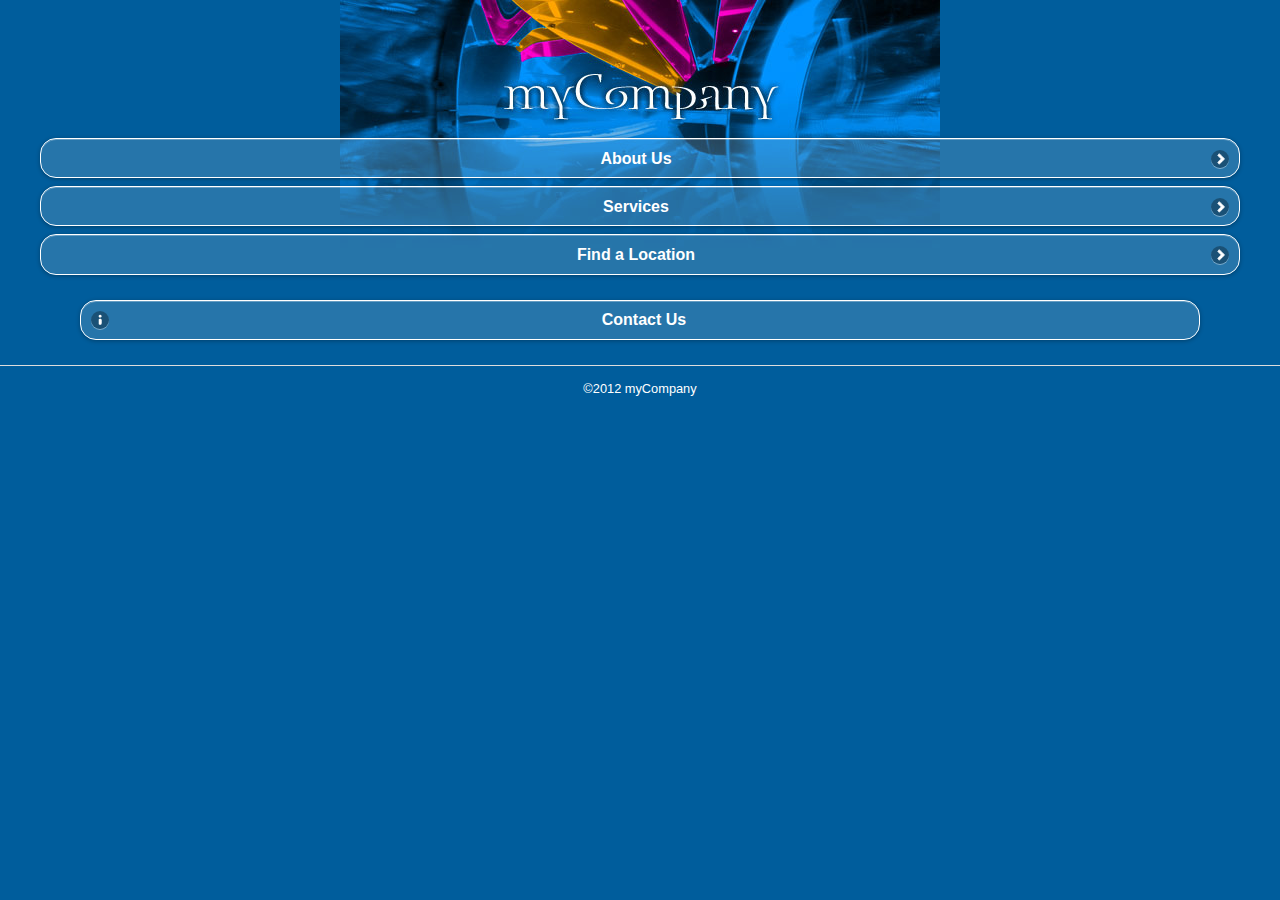
<file: index.html>
<!DOCTYPE HTML>
<html>
	<head>
		<meta http-equiv="Content-Type" content="text/html; charset=UTF-8">
		<title>My jQuery Mobile Site</title>
		<meta name="viewport" content="width=device-width, maximum-scale=1.0, minimum-scale=1.0, initial-scale=1" />
		<meta name="description" content="This site was created from a template originally designed and developed by Chris Converse - http://chrisconverse.com" />
		<link rel="stylesheet" href="includes/themes/mycompany_theme.min.css" />
		<link rel="stylesheet" href="includes/jquery.mobile-1.0.1/jquery.mobile.structure-1.0.1.min.css" />	
		<!-- <link rel="stylesheet" href="includes/jquery.mobile-1.0.1/jquery.mobile-1.0.1.min.css" /> -->
		<link rel="stylesheet" href="includes/mycompany.css" />
		<script src="includes/jquery-1.6.4.min.js"></script>
		<script src="includes/jquery.mobile-1.0.1/jquery.mobile-1.0.1.min.js"></script>
		<script src="includes/mycompany.js"></script>
	</head>
	<body>

		<div data-role="page" id="home" data-theme="a">
			<div data-role="header">
				<h1>Homepage</h1>
			</div>
			<div data-role="content">
				<a href="#about_us" data-role="button" data-icon="arrow-r" data-iconpos="right">About Us</a>
				<a href="#services" data-role="button" data-icon="arrow-r" data-iconpos="right">Services</a>
				<a href="#locations" data-role="button" data-icon="arrow-r" data-iconpos="right">Find a Location</a>
				<a href="#contact_us" data-role="button" data-icon="info" data-iconpos="left" data-rel="dialog" data-transition="pop" id="contact">Contact Us</a>
			</div>
			<div data-role="footer">
				<h4>©2012 myCompany</h4>
			</div>
		</div>
		
		<div data-role="page" id="about_us" data-title="About Us">
			<div data-role="header">
				<h1>About Us</h1>
				<a href="#" data-rel="back" data-icon="arrow-l" data-iconpos="notext">back</a>
			</div>
			<div data-role="content">
				<p>Lorem ipsum dolor sit amet consectetur adipisicing elit sed do eiusmod tempor incididunt ut labore et dolore magna aliqua. Ut enim ad minim veniam, quis nostrud exercitation ullamco laboris nisi ut aliquip ex ea commodo consequat.</p>
				<p><img style="float:right;margin-left:15px;" src="images/photo_about_us.jpg" />Duis aute irure dolor in reprehenderit in voluptate velit esse cillum dolore eu fugiat nulla pariatur. Excepteur sint occaecat cupidatat non proident, sunt in culpa qui officia deserunt mollit anim id est laborum.</p>
			</div>
			<div data-role="footer">
				<div data-role="controlgroup" data-type="horizontal">
					<a href="#home" data-role="button" data-icon="home">Home</a>
					<a href="#contact_us" data-role="button" data-icon="info" data-role="button" data-rel="dialog" data-transition="pop">Contact Us</a>
				</div>
				<h4>©2012 myCompany</h4>
			</div>
		</div>
		
		<div data-role="page" id="services" data-title="Services">
			<div data-role="header">
				<h1>Services</h1>
				<a href="#" data-rel="back" data-icon="arrow-l" data-iconpos="notext">back</a>
			</div>
			<div data-role="content">
				<p>Excepteur sint occaecat cupidatat non proident, sunt in culpa qui officia deserunt mollit anim id est laborum.</p>
				<div data-role="controlgroup">
					<a href="services/service_01.html" data-role="button" data-icon="arrow-r" data-iconpos="right">First Service</a>
					<a href="services/service_02.html" data-role="button" data-icon="arrow-r" data-iconpos="right">Second Service</a>
					<a href="services/service_03.html" data-role="button" data-icon="arrow-r" data-iconpos="right">Third Service</a>
				</div>
				<p>Find a <a href="#locations">location near you</a>.</p>
			</div>
			<div data-role="footer">
				<div data-role="controlgroup" data-type="horizontal">
					<a href="#home" data-role="button" data-icon="home">Home</a>
					<a href="#contact_us" data-role="button" data-icon="info" data-role="button" data-rel="dialog" data-transition="pop">Contact Us</a>
				</div>
				<h4>©2012 myCompany</h4>
			</div>
		</div>
		
		<div data-role="page" id="locations" data-title="Find a Locations">
			<div data-role="header">
				<h1>Locations</h1>
				<a href="#" data-rel="back" data-icon="arrow-l" data-iconpos="notext">back</a>
			</div>
			<div data-role="content">
				<p>Duis aute irure dolor in reprehenderit in voluptate velit esse cillum dolore eu fugiat nulla pariatur.</p>
				<h2>Find a location</h2>
				<ul data-role="listview" data-filter="true" data-inset="true" class="countries">
					<li><a href="#contact_us">Albania</a></li>
					<li><a href="#contact_us">Algeria</a></li>
					<li><a href="#contact_us">Argentina</a></li>
					<li><a href="#contact_us">Belgium</a></li>
					<li><a href="#contact_us">Belize</a></li>
					<li><a href="#contact_us">Bulgaria</a></li>
					<li><a href="#contact_us">Canada</a></li>
					<li><a href="#contact_us">Croatia</a></li>
					<li><a href="#contact_us">Cyprus</a></li>
					<li><a href="#contact_us">Czech Republic</a></li>
					<li><a href="#contact_us">Denmark</a></li>
					<li><a href="#contact_us">Estonia</a></li>
					<li><a href="#contact_us">Finland</a></li>
					<li><a href="#contact_us">Germany</a></li>
					<li><a href="#contact_us">Ghana</a></li>
					<li><a href="#contact_us">India</a></li>
					<li><a href="#contact_us">Indonesia</a></li>
					<li><a href="#contact_us">Jamaica</a></li>
					<li><a href="#contact_us">Japan</a></li>
					<li><a href="#contact_us">Libya</a></li>
					<li><a href="#contact_us">Lithuania</a></li>
					<li><a href="#contact_us">Mexico</a></li>
					<li><a href="#contact_us">Netherlands</a></li>
					<li><a href="#contact_us">New Zealand</a></li>
					<li><a href="#contact_us">Paraguay</a></li>
					<li><a href="#contact_us">Russia</a></li>
					<li><a href="#contact_us">Saudi Arabia</a></li>
					<li><a href="#contact_us">Switzerland</a></li>
					<li><a href="#contact_us">Syria</a></li>
					<li><a href="#contact_us">Turkey</a></li>
					<li><a href="#contact_us">Ukraine</a></li>
					<li><a href="#contact_us">United Arab Emirates</a></li>
					<li><a href="#contact_us">United Kingdom</a></li>
					<li><a href="#contact_us">United States of America</a></li>
					<li><a href="#contact_us">Yemen</a></li>
					<li><a href="#contact_us">Yugoslavia</a></li>
				</ul>
			</div>
			<div data-role="footer">
				<div data-role="controlgroup" data-type="horizontal">
					<a href="#home" data-role="button" data-icon="home">Home</a>
					<a href="#contact_us" data-role="button" data-icon="info" data-role="button" data-rel="dialog" data-transition="pop">Contact Us</a>
				</div>
				<h4>©2012 myCompany</h4>
			</div>
		</div>
		
		<div data-role="page" id="contact_us" data-title="Contact Us">
			<div data-role="header">
				<h1>Contact Us</h1>
			</div>
			<div data-role="content">
				<p>Lorem ipsum dolor sit amet consectetur adipisicing elit sed do eiusmod tempor incididunt ut labore et dolore magna aliqua.</p>
				<p>Street Address<br/>City, Country</p>
				<p><a href="tel:5555555555">(555) 555-5555</a></p>
			</div>
			<div data-role="footer">
				&nbsp;
			</div>
		</div>


	</body>
</html>
</file>
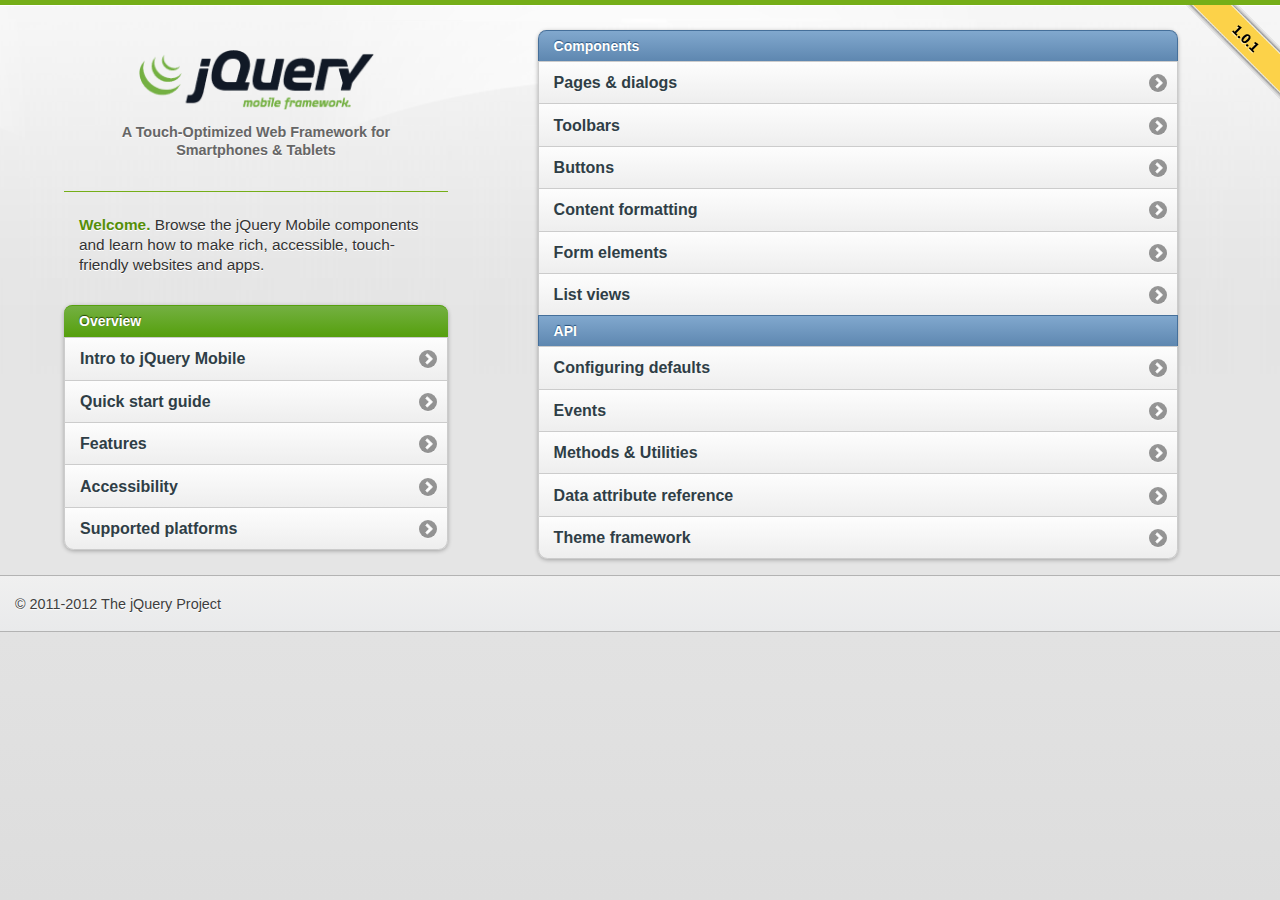
<file: includes/jquery.mobile-1.0.1/demos/index.html>
<!DOCTYPE html>
<html>
<head>
	<meta charset="utf-8">
	<meta name="viewport" content="width=device-width, initial-scale=1">
	<title>jQuery Mobile: Demos and Documentation</title>
	<link rel="stylesheet"  href="jquery.mobile-1.0.1.min.css" />
	<link rel="stylesheet" href="docs/_assets/css/jqm-docs.css" />
	<script src="jquery.js"></script>
	<script src="experiments/themeswitcher/jquery.mobile.themeswitcher.js"></script>
	<script src="docs/_assets/js/jqm-docs.js"></script>
	<script src="jquery.mobile-1.0.1.min.js"></script>
	
</head> 
<body> 
<div data-role="page" class="type-home">
	<div data-role="content">
		<p id="jqm-version">1.0.1 Final Release</p>

		
		<div class="content-secondary">
	
			<div id="jqm-homeheader">
				<h1 id="jqm-logo"><img src="docs/_assets/images/jquery-logo.png" alt="jQuery Mobile Framework" /></h1>
				<p>A Touch-Optimized Web Framework for Smartphones &amp; Tablets</p>
			</div>
	
	
			<p class="intro"><strong>Welcome.</strong> Browse the jQuery Mobile components and learn how to make rich, accessible, touch-friendly websites and apps.</p>
			
			<ul data-role="listview" data-inset="true" data-theme="c" data-dividertheme="f">
				<li data-role="list-divider">Overview</li>
				<li><a href="docs/about/intro.html">Intro to jQuery Mobile</a></li>
				<li><a href="docs/about/getting-started.html">Quick start guide</a></li>	
				<li><a href="docs/about/features.html">Features</a></li>
				<li><a href="docs/about/accessibility.html">Accessibility</a></li>
				<li><a href="docs/about/platforms.html">Supported platforms</a></li>
			</ul>
			
		</div><!--/content-primary-->	
		
		<div class="content-primary">
			<nav>
				
		
				<ul data-role="listview" data-inset="true" data-theme="c" data-dividertheme="b">
					<li data-role="list-divider">Components</li>
					<li><a href="docs/pages/index.html">Pages &amp; dialogs</a></li>
					<li><a href="docs/toolbars/index.html">Toolbars</a></li>
					<li><a href="docs/buttons/index.html">Buttons</a></li>
					<li><a href="docs/content/index.html">Content formatting</a></li>
					<li><a href="docs/forms/index.html">Form elements</a></li>
					<li><a href="docs/lists/index.html">List views</a></li>
					
					<li data-role="list-divider">API</li>
					<li><a href="docs/api/globalconfig.html">Configuring defaults</a></li>
					<li><a href="docs/api/events.html">Events</a></li>
					<li><a href="docs/api/methods.html">Methods &amp; Utilities</a></li>
					<li><a href="docs/api/data-attributes.html">Data attribute reference</a></li>
					<li><a href="docs/api/themes.html">Theme framework</a></li>
		
				
				</ul>
			</nav>
		</div>

		

	</div>
	
	<div data-role="footer" class="footer-docs" data-theme="c">
			<p>&copy; 2011-2012 The jQuery Project</p>
	</div>	
	
</div>
</body>
</html>
</file>
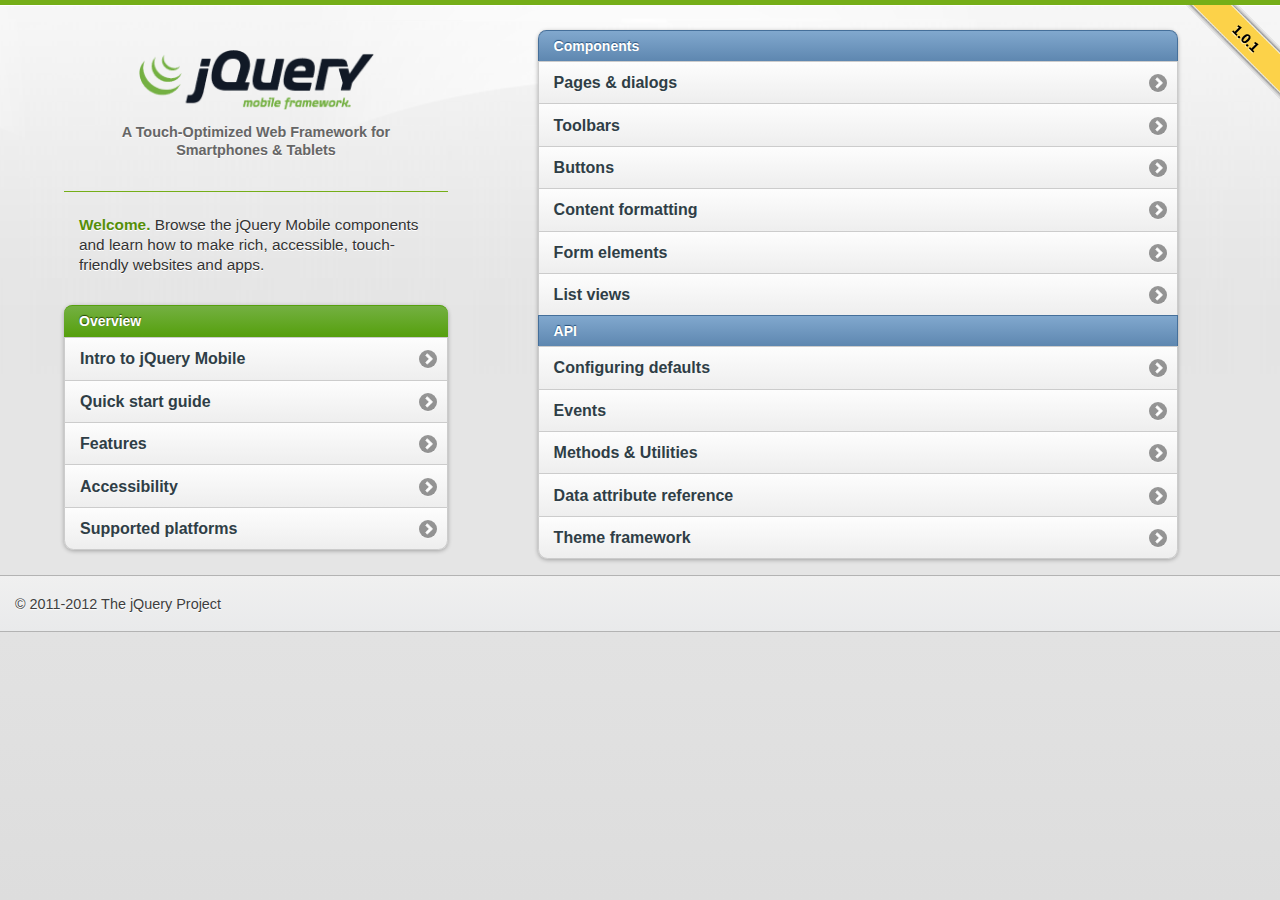
<file: includes/jquery.mobile-1.0.1/demos/docs/index.html>
<!DOCTYPE html>
<html>
<head>
	<meta charset="utf-8">
	<meta name="viewport" content="width=device-width, initial-scale=1">
	<title>jQuery UI Mobile Framework - Documentation</title>
	<link rel="stylesheet"  href="../jquery.mobile-1.0.1.min.css" /> 
	<link rel="stylesheet" href="_assets/css/jqm-docs.css"/>
	<script src="../jquery.js"></script>
	<script src="../experiments/themeswitcher/jquery.mobile.themeswitcher.js"></script>
	<script src="_assets/js/jqm-docs.js"></script>
	<script src="../jquery.mobile-1.0.1.min.js"></script>
	<!-- Need to get a proper redirect hooked up. Blech. -->
	<meta http-equiv="refresh" content="0;url=../index.html">
</head> 
<body> 
	<div data-role="page" class="type-index">

<div data-role="header" data-theme="f">
	<h1>jQuery Mobile Docs</h1>
	<a href="../index.html" data-icon="home" data-iconpos="notext" class="ui-btn-right">Home</a>
</div>

<div data-role="content">
	
<p>Nothing to see here folks.</p>
<a href="../index.html" data-role="button">View the documentation home page</a>

</div>

</div>
</body>
</html>
</file>
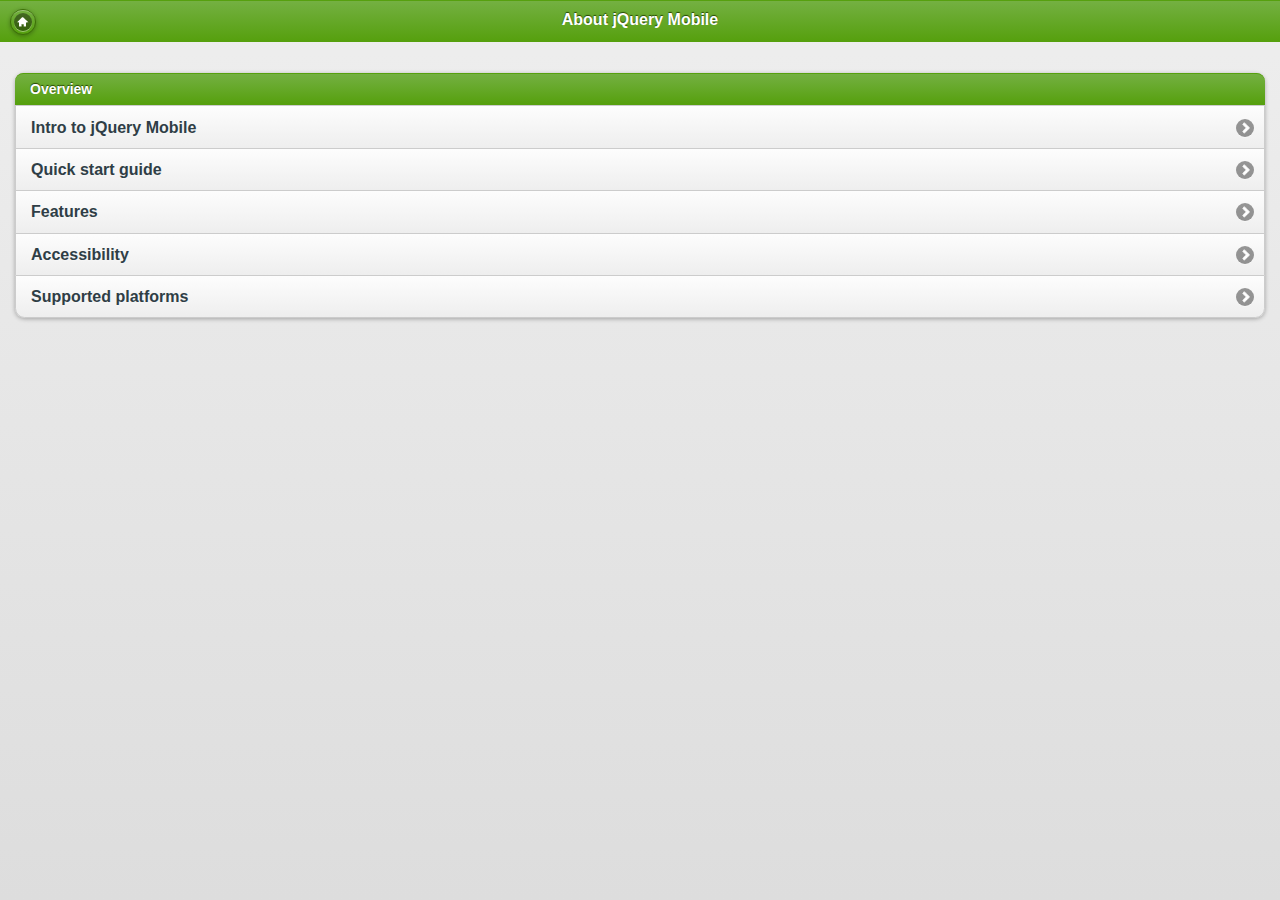
<file: includes/jquery.mobile-1.0.1/demos/docs/about/index.html>
<!DOCTYPE html>
<html>
<head>
	<meta charset="utf-8">
	<meta name="viewport" content="width=device-width, initial-scale=1">
	<title>jQuery UI Mobile Framework - About</title>
	<link rel="stylesheet"  href="../../jquery.mobile-1.0.1.min.css" />
	<link rel="stylesheet" href="../_assets/css/jqm-docs.css"/>
	<script src="../../jquery.js"></script>
	<script src="../../experiments/themeswitcher/jquery.mobile.themeswitcher.js"></script>
	<script src="../_assets/js/jqm-docs.js"></script>
	<script src="../../jquery.mobile-1.0.1.min.js"></script>
</head> 
<body> 

	<div data-role="page" class="type-index">

<div data-role="header" data-theme="f">
	<h1>About jQuery Mobile</h1>
	<a href="../../" data-icon="home" data-iconpos="notext" data-direction="reverse" class="ui-btn-right jqm-home">Home</a>
</div>

<div data-role="content">
	
	<ul data-role="listview" data-inset="true" data-theme="c" data-dividertheme="f">
		<li data-role="list-divider">Overview</li>
		<li><a href="intro.html">Intro to jQuery Mobile</a></li>
		<li><a href="getting-started.html">Quick start guide</a></li>	
		<li><a href="features.html">Features</a></li>
		<li><a href="accessibility.html">Accessibility</a></li>
		<li><a href="platforms.html">Supported platforms</a></li>
	</ul>

</div>

</div>
</body>
</html>
</file>
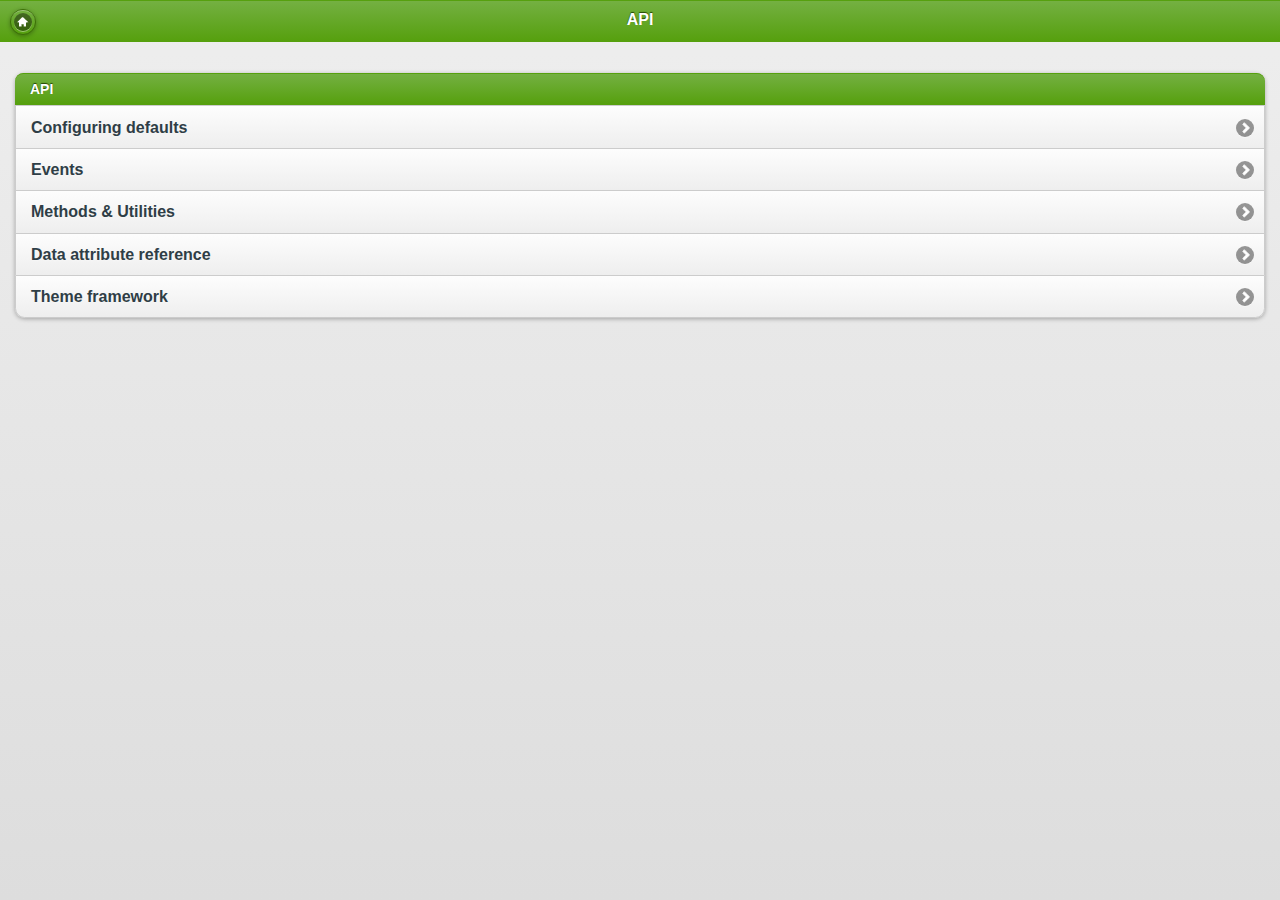
<file: includes/jquery.mobile-1.0.1/demos/docs/api/index.html>
<!DOCTYPE html>
<html>
<head>
	<meta charset="utf-8">
	<meta name="viewport" content="width=device-width, initial-scale=1">
	<title>jQuery UI Mobile Framework - API</title>
	<link rel="stylesheet"  href="../../jquery.mobile-1.0.1.min.css" />
	<link rel="stylesheet" href="../_assets/css/jqm-docs.css"/>
	<script src="../../jquery.js"></script>
	<script src="../../experiments/themeswitcher/jquery.mobile.themeswitcher.js"></script>
	<script src="../_assets/js/jqm-docs.js"></script>
	<script src="../../jquery.mobile-1.0.1.min.js"></script>
</head> 
<body> 
<div data-role="page" class="type-index">

<div data-role="header" data-theme="f">
	<h1>API</h1>
	<a href="../../" data-icon="home" data-iconpos="notext" data-direction="reverse" class="ui-btn-right jqm-home">Home</a>
</div>

<div data-role="content">
	
		
		<ul data-role="listview" data-inset="true" data-theme="c" data-dividertheme="f">
			<li data-role="list-divider">API</li>
			<li><a href="globalconfig.html">Configuring defaults</a></li>
			<li><a href="events.html">Events</a></li>
			<li><a href="methods.html">Methods &amp; Utilities</a></li>
			<li><a href="data-attributes.html">Data attribute reference</a></li>
			<li><a href="themes.html">Theme framework</a></li>
		</ul>

</div>

</div>
</body>
</html>
</file>
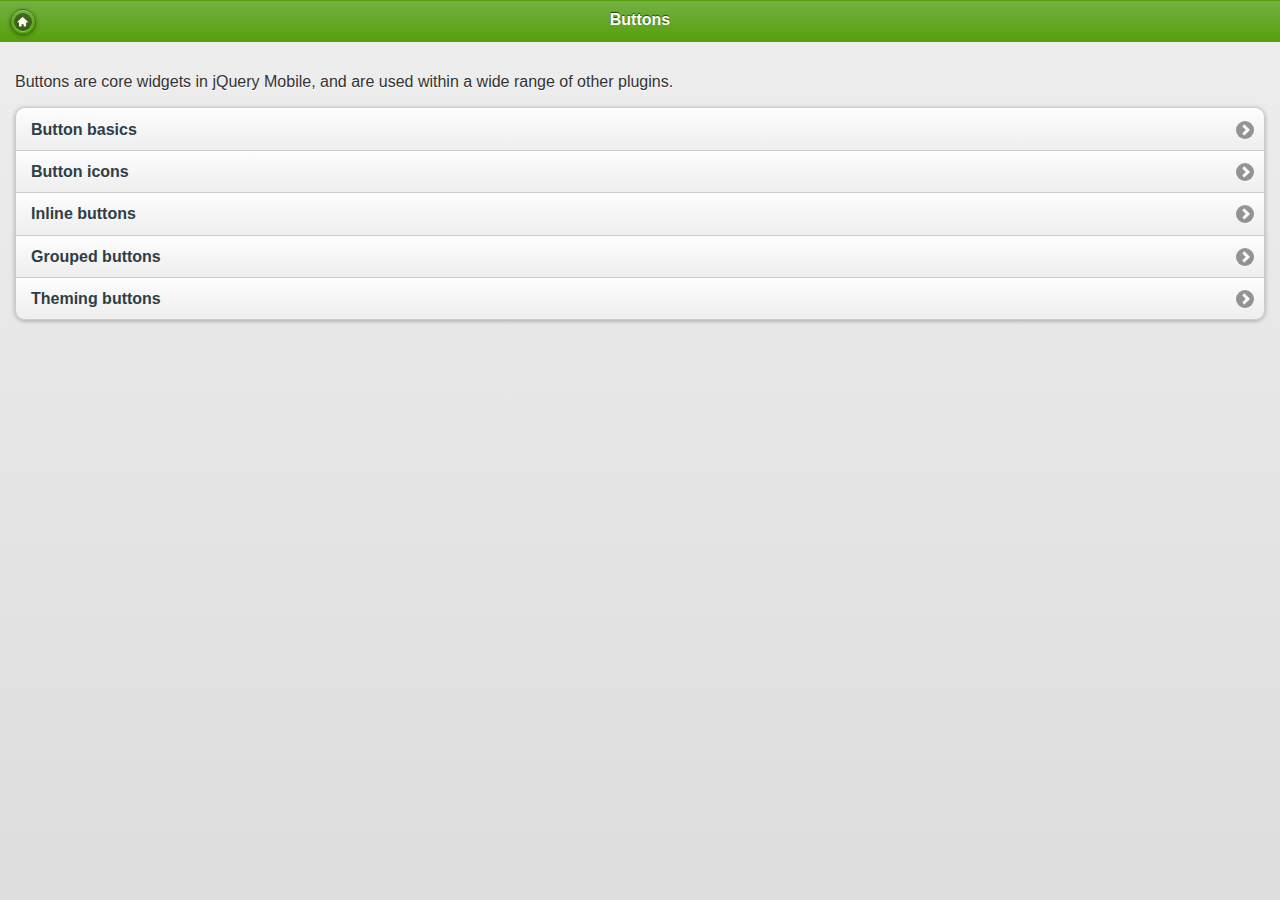
<file: includes/jquery.mobile-1.0.1/demos/docs/buttons/index.html>
<!DOCTYPE html> 
<html> 
	<head>
	<meta charset="utf-8">
	<meta name="viewport" content="width=device-width, initial-scale=1"> 
	<title>jQuery Mobile Docs - Buttons</title> 
	<link rel="stylesheet"  href="../../jquery.mobile-1.0.1.min.css" />  
	<link rel="stylesheet" href="../_assets/css/jqm-docs.css"/>
	<script src="../../jquery.js"></script>
	<script src="../../experiments/themeswitcher/jquery.mobile.themeswitcher.js"></script>
	<script src="../_assets/js/jqm-docs.js"></script>
	<script src="../../jquery.mobile-1.0.1.min.js"></script>
</head> 
<body> 

<div data-role="page" class="type-index">

	<div data-role="header" data-theme="f">
		<h1>Buttons</h1>
		<a href="../../" data-icon="home" data-iconpos="notext" data-direction="reverse" class="ui-btn-right jqm-home">Home</a>
	</div><!-- /header -->

	<div data-role="content">
			<p>Buttons are core widgets in jQuery Mobile, and are used within a wide range of other plugins.</p>

			<ul data-role="listview" data-inset="true">
					<li><a href="buttons-types.html">Button basics</a></li>
					<li><a href="buttons-icons.html">Button icons</a></li>
					<li><a href="buttons-inline.html">Inline buttons</a></li>
					<li><a href="buttons-grouped.html">Grouped buttons</a></li>
					<li><a href="buttons-themes.html">Theming buttons</a></li>
			</ul>
		</div>
	</div><!-- /content -->



	</div><!-- /page -->

	</body>
	</html>
</file>
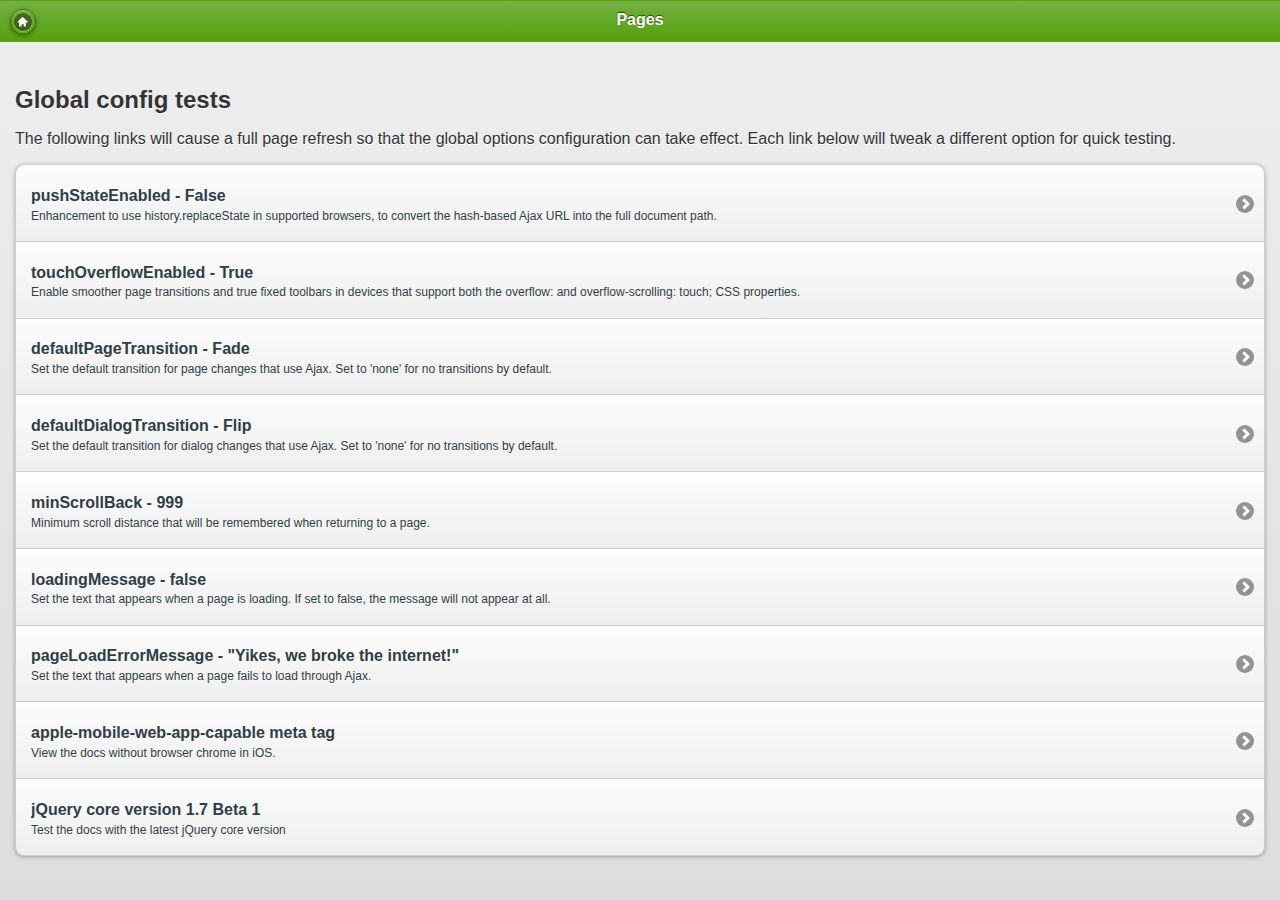
<file: includes/jquery.mobile-1.0.1/demos/docs/config/index.html>
<!DOCTYPE html> 
<html> 
	<head>
	<meta charset="utf-8">
	<meta name="viewport" content="width=device-width, initial-scale=1"> 
	<title>jQuery Mobile Docs - Configuration</title> 
	<link rel="stylesheet"  href="../../jquery.mobile-1.0.1.min.css" />  
	<link rel="stylesheet" href="../_assets/css/jqm-docs.css"/>
	<script src="../../jquery.js"></script>
	<script src="../../experiments/themeswitcher/jquery.mobile.themeswitcher.js"></script>
	<script src="../_assets/js/jqm-docs.js"></script>
	<script src="../../jquery.mobile-1.0.1.min.js"></script>
</head> 
<body> 

	<div data-role="page" class="type-index">

		<div data-role="header" data-theme="f">
		<h1>Pages</h1>
		<a href="../../" data-icon="home" data-iconpos="notext" data-direction="reverse" class="ui-btn-right jqm-home">Home</a>
	</div><!-- /header -->

	<div data-role="content">
				<h2>Global config tests</h2>
				<p>The following links will cause a full page refresh so that the global options configuration can take effect. Each link below will tweak a different option for quick testing.</p>

			
		<ul data-role="listview" data-inset="true">
			<li>
				<a href="pushState.html" data-ajax="false">
				<h3>pushStateEnabled - False</h3>
				<p>Enhancement to use history.replaceState in supported browsers, to convert the hash-based Ajax URL into the full document path. </p>
				</a>
			</li>
			<li>
				<a href="touchOverflow.html" data-ajax="false">
				<h3>touchOverflowEnabled - True</h3>
				<p>Enable smoother page transitions and true fixed toolbars in devices that support both the overflow: and overflow-scrolling: touch; CSS properties.</p>
				</a>
			</li>
			<li>
				<a href="pageTransition.html" data-ajax="false">
				<h3>defaultPageTransition - Fade</h3>
				<p>Set the default transition for page changes that use Ajax. Set to 'none' for no transitions by default.</p>
				</a>
			</li>
			<li>
				<a href="dialogTransition.html" data-ajax="false">
				<h3>defaultDialogTransition - Flip</h3>
				<p>Set the default transition for dialog changes that use Ajax. Set to 'none' for no transitions by default.</p>
				</a>
			</li>
			<li>
				<a href="minScrollBack.html" data-ajax="false">
				<h3>minScrollBack - 999</h3>
				<p>Minimum scroll distance that will be remembered when returning to a page.</p>
				</a>
			</li>
			<li>
				<a href="loadingMessage.html" data-ajax="false">
				<h3>loadingMessage - false</h3>
				<p>Set the text that appears when a page is loading. If set to false, the message will not appear at all.</p>
				</a>
			</li>
			<li>
				<a href="pageLoadErrorMessage.html" data-ajax="false">
				<h3>pageLoadErrorMessage - "Yikes, we broke the internet!"</h3>
				<p>Set the text that appears when a page fails to load through Ajax.</p>
				</a>
			</li>
			<li>
				<a href="iOSFullscreen.html" data-ajax="false">
				<h3>apple-mobile-web-app-capable meta tag</h3>
				<p>View the docs without browser chrome in iOS.</p>
				</a>
			</li>
			<li>
				<a href="jq17b1.html" data-ajax="false">
				<h3>jQuery core version 1.7 Beta 1</h3>
				<p>Test the docs with the latest jQuery core version</p>
				</a>
			</li>
		</ul>
		

		</div><!-- /ui-body wrapper -->	
</div><!-- /page -->

</body>
</html>
</file>
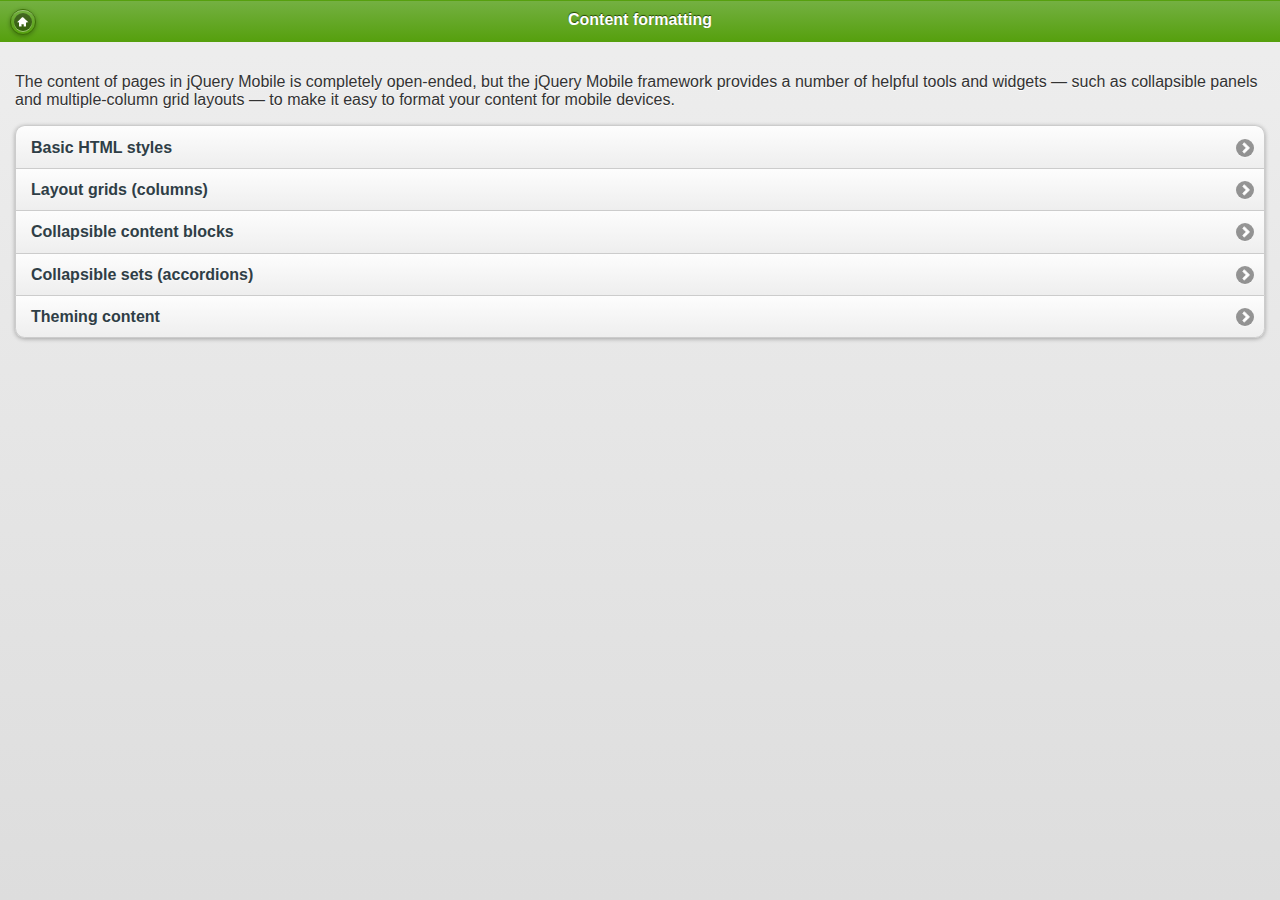
<file: includes/jquery.mobile-1.0.1/demos/docs/content/index.html>
<!DOCTYPE html> 
<html> 
	<head>
	<meta charset="utf-8">
	<meta name="viewport" content="width=device-width, initial-scale=1"> 
	<title>jQuery Mobile Docs - Content formatting</title> 
	<link rel="stylesheet"  href="../../jquery.mobile-1.0.1.min.css" />  
	<link rel="stylesheet" href="../_assets/css/jqm-docs.css"/>
	<script src="../../jquery.js"></script>
	<script src="../../experiments/themeswitcher/jquery.mobile.themeswitcher.js"></script>
	<script src="../_assets/js/jqm-docs.js"></script>
	<script src="../../jquery.mobile-1.0.1.min.js"></script>
</head> 
<body> 

<div data-role="page" class="type-index">

		<div data-role="header" data-theme="f">
		<h1>Content formatting</h1>
		<a href="../../" data-icon="home" data-iconpos="notext" data-direction="reverse" class="ui-btn-right jqm-home">Home</a>
	</div><!-- /header -->

	<div data-role="content">

		<p>The content of pages in jQuery Mobile is completely open-ended, but the jQuery Mobile framework provides a number of helpful tools and widgets &mdash; such as collapsible panels and multiple-column grid layouts &mdash; to make it easy to format your content for mobile devices.</p>

		

			
		<ul data-role="listview" data-inset="true">
			<li><a href="content-html.html">Basic HTML styles</a></li>
			<li><a href="content-grids.html">Layout grids (columns)</a></li>
			<li><a href="content-collapsible.html">Collapsible content blocks</a></li>
			<li><a href="content-collapsible-set.html">Collapsible sets (accordions)</a></li>
			<li><a href="content-themes.html">Theming content</a></li>
			<!--<li><a href="api-content.html">API documentation</a></li>-->
		</ul>

	</div><!-- /ui-body wrapper -->	
</div><!-- /page -->

</body>
</html>
</file>
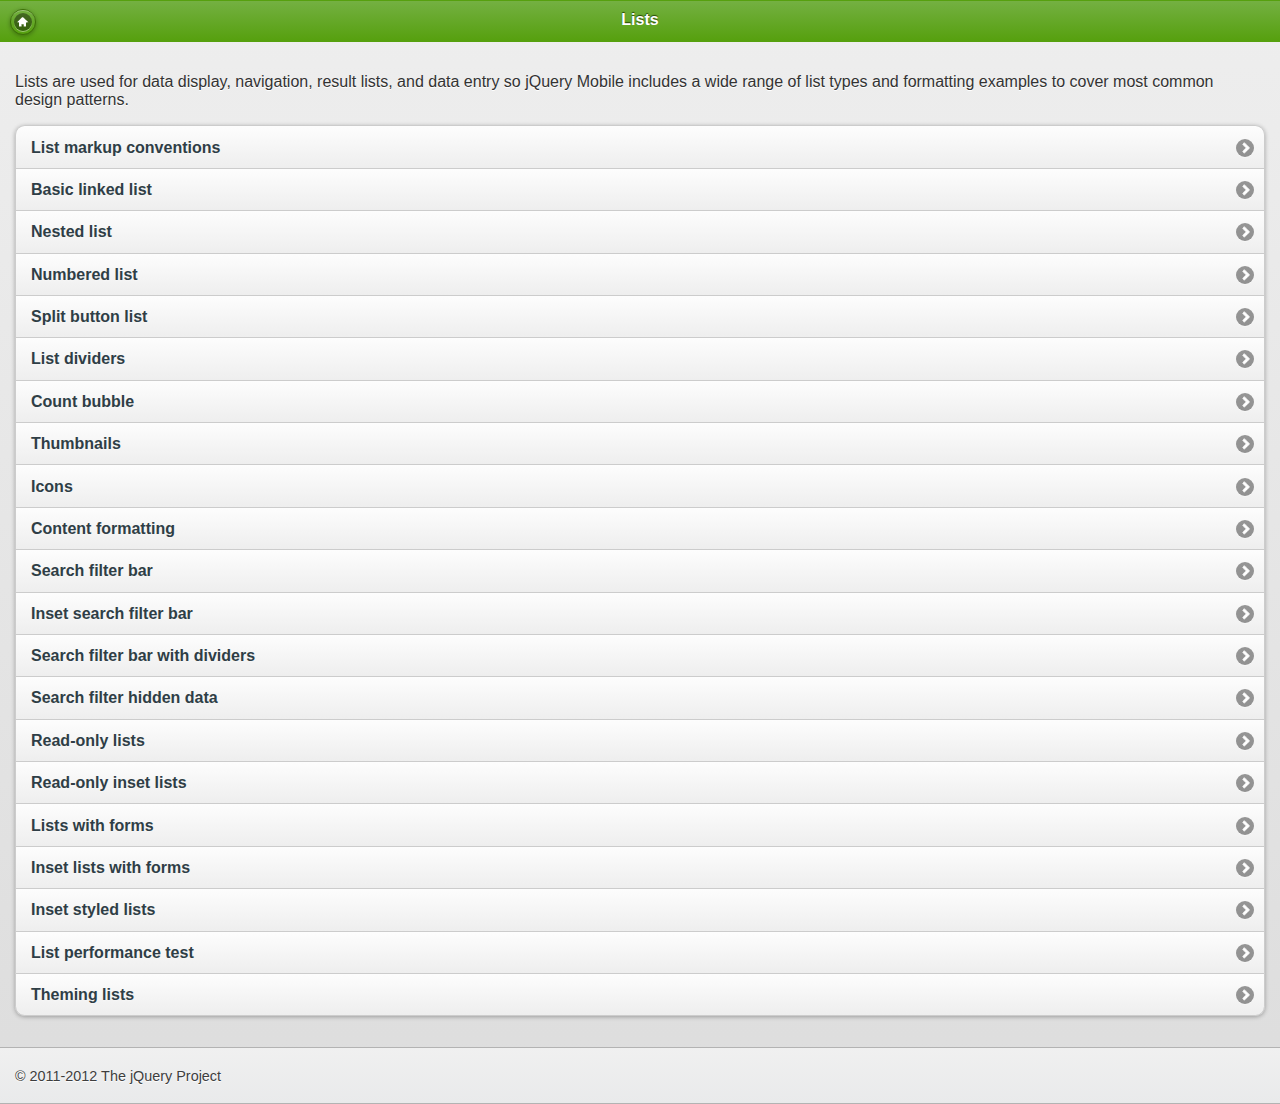
<file: includes/jquery.mobile-1.0.1/demos/docs/lists/index.html>
<!DOCTYPE html> 
<html> 
	<head>
	<meta charset="utf-8">
	<meta name="viewport" content="width=device-width, initial-scale=1"> 
	<title>jQuery Mobile Docs - Lists</title> 
	<link rel="stylesheet"  href="../../jquery.mobile-1.0.1.min.css" />  
	<link rel="stylesheet" href="../_assets/css/jqm-docs.css"/>
	<script src="../../jquery.js"></script>
	<script src="../../experiments/themeswitcher/jquery.mobile.themeswitcher.js"></script>
	<script src="../_assets/js/jqm-docs.js"></script>
	<script src="../../jquery.mobile-1.0.1.min.js"></script>
</head> 
<body> 

	<div data-role="page" class="type-index">

		<div data-role="header" data-theme="f">
		<h1>Lists</h1>
		<a href="../../" data-icon="home" data-iconpos="notext" data-direction="reverse" class="ui-btn-right jqm-home">Home</a>
	</div><!-- /header -->

	<div data-role="content">

		<p>Lists are used for data display, navigation, result lists, and data entry so jQuery Mobile includes a wide range of list types and formatting examples to cover most common design patterns.</p>
				
		<ul data-role="listview" data-inset="true">
			<li><a href="docs-lists.html">List markup conventions</a></li>
			<li><a href="lists-ul.html">Basic linked list</a></li>
			<li><a href="lists-nested.html">Nested list</a></li>
			<li><a href="lists-ol.html">Numbered list</a></li>
			
			
			
			<li><a href="lists-split.html">Split button list</a></li>	
			<li><a href="lists-divider.html">List dividers</a></li>
			<li><a href="lists-count.html">Count bubble</a></li>
			<li><a href="lists-thumbnails.html">Thumbnails</a></li>
			<li><a href="lists-icons.html">Icons</a></li>
			<li><a href="lists-formatting.html">Content formatting</a></li>
			<li><a href="lists-search.html">Search filter bar</a></li>
			<li><a href="lists-search-inset.html">Inset search filter bar</a></li>
			<li><a href="lists-search-with-dividers.html">Search filter bar with dividers</a></li>
			<li><a href="lists-search-filtertext.html">Search filter hidden data</a></li>

			<li><a href="lists-readonly.html">Read-only lists</a></li>
			<li><a href="lists-readonly-inset.html">Read-only inset lists</a></li>
			<li><a href="lists-forms.html">Lists with forms</a></li>
			<li><a href="lists-forms-inset.html">Inset lists with forms</a></li>
			
			
			
			<li><a href="lists-inset.html">Inset styled lists</a></li>
			<li><a href="lists-performance.html">List performance test</a></li>
			<li><a href="lists-themes.html">Theming lists</a></li>
			<!--<li><a href="api-lists.html">API documentation</a></li>-->
		</ul>
		
	

	</div><!-- /content -->

	<div data-role="footer" class="footer-docs" data-theme="c">
			<p>&copy; 2011-2012 The jQuery Project</p>
	</div>

	</div><!-- /page -->

	</body>
	</html>
</file>
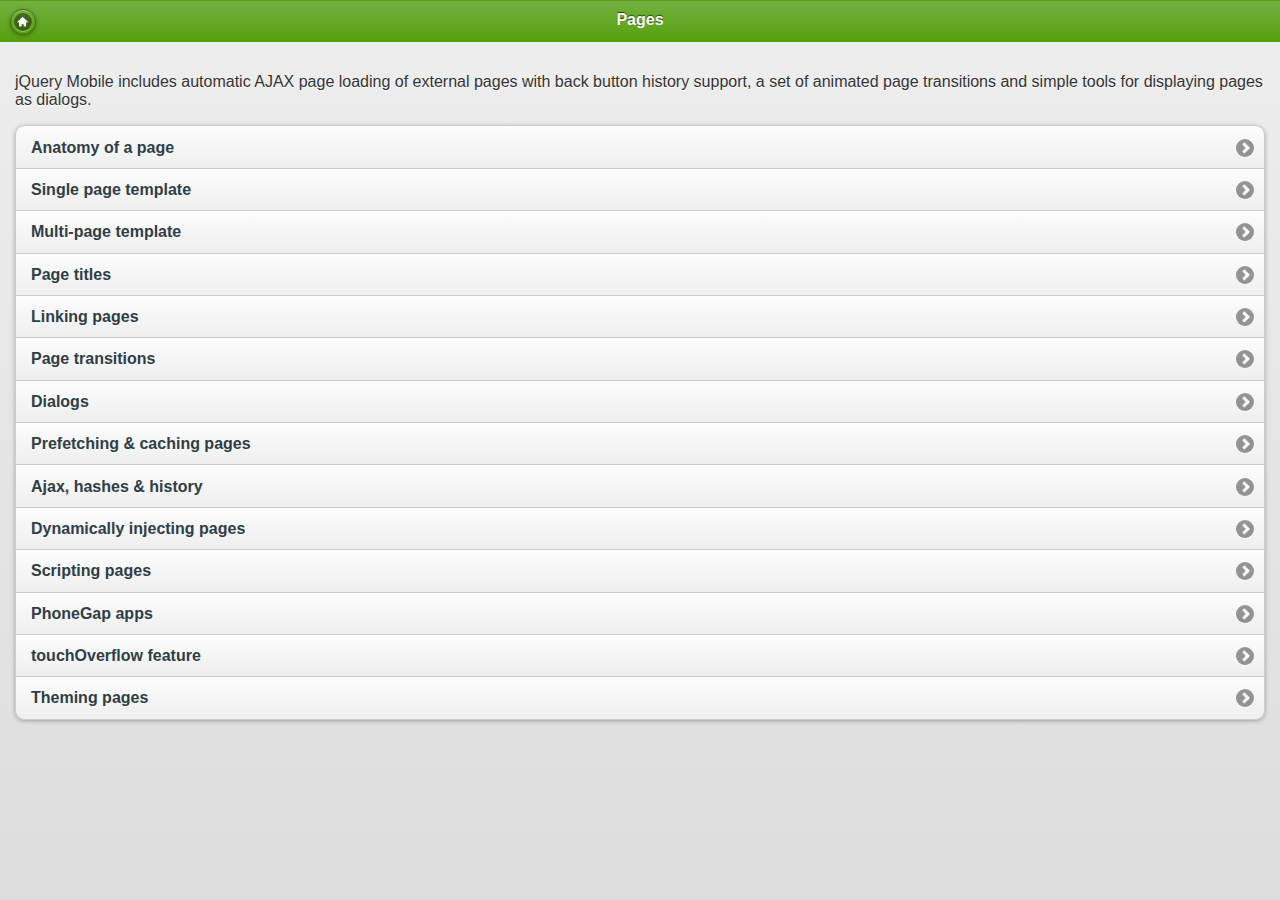
<file: includes/jquery.mobile-1.0.1/demos/docs/pages/index.html>
<!DOCTYPE html> 
<html> 
	<head>
	<meta charset="utf-8">
	<meta name="viewport" content="width=device-width, initial-scale=1"> 
	<title>jQuery Mobile Docs - Pages</title> 
	<link rel="stylesheet"  href="../../jquery.mobile-1.0.1.min.css" />  
	<link rel="stylesheet" href="../_assets/css/jqm-docs.css"/>
	<script src="../../jquery.js"></script>
	<script src="../../experiments/themeswitcher/jquery.mobile.themeswitcher.js"></script>
	<script src="../_assets/js/jqm-docs.js"></script>
	<script src="../../jquery.mobile-1.0.1.min.js"></script>
</head> 
<body> 

	<div data-role="page" class="type-index">

		<div data-role="header" data-theme="f">
		<h1>Pages</h1>
		<a href="../../" data-icon="home" data-iconpos="notext" data-direction="reverse" class="ui-btn-right jqm-home">Home</a>
	</div><!-- /header -->

	<div data-role="content">

				<p>jQuery Mobile includes automatic AJAX page loading of external pages with back button history support, a set of animated page transitions and simple tools for displaying pages as dialogs.</p>

			
		<ul data-role="listview" data-inset="true">
								<li><a href="page-anatomy.html">Anatomy of a page</a></li>
								<li><a href="page-template.html" data-ajax="false">Single page template</a></li>
								<li><a href="multipage-template.html" data-ajax="false">Multi-page template</a></li>
								<li><a href="page-titles.html">Page titles</a></li>
								<li><a href="page-links.html">Linking pages</a></li>
								<li><a href="page-transitions.html" data-ajax="false">Page transitions</a></li>
								<li><a href="page-dialogs.html">Dialogs</a></li>
								<li><a href="page-cache.html">Prefetching &amp; caching pages</a></li>
								<li><a href="page-navmodel.html">Ajax, hashes &amp; history</a></li>
								<li><a href="page-dynamic.html">Dynamically injecting pages</a></li>
								<li><a href="page-scripting.html">Scripting pages</a></li>
								<li><a href="phonegap.html">PhoneGap apps</a></li>
								<li><a href="touchoverflow.html">touchOverflow feature</a></li>
								<li><a href="pages-themes.html">Theming pages</a></li>
		</ul>


		</div><!-- /ui-body wrapper -->	
</div><!-- /page -->

</body>
</html>
</file>
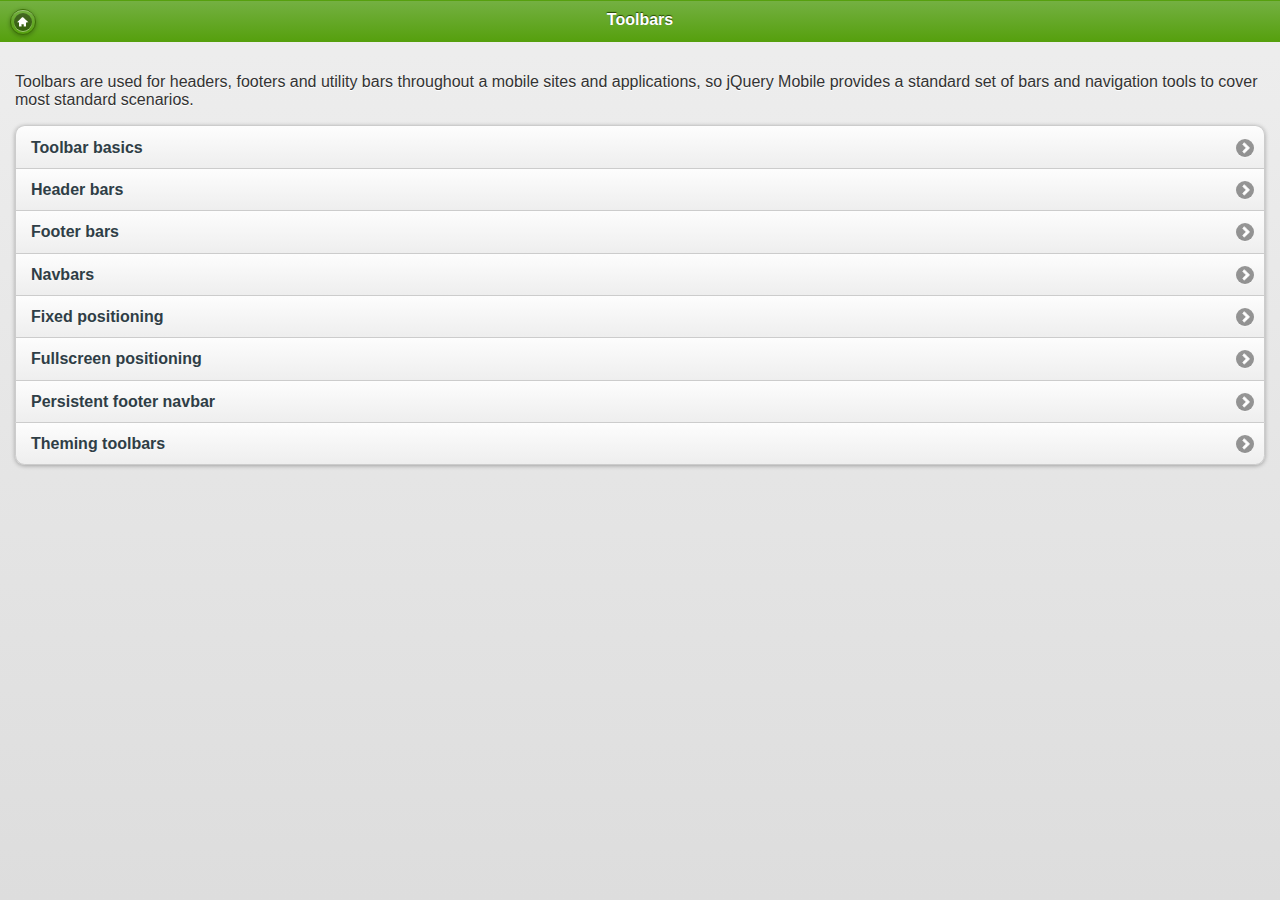
<file: includes/jquery.mobile-1.0.1/demos/docs/toolbars/index.html>
<!DOCTYPE html> 
<html> 
	<head>
	<meta charset="utf-8">
	<meta name="viewport" content="width=device-width, initial-scale=1"> 
	<title>jQuery Mobile Docs - Toolbars</title> 
	<link rel="stylesheet"  href="../../jquery.mobile-1.0.1.min.css" />  
	<link rel="stylesheet" href="../_assets/css/jqm-docs.css"/>
	<script src="../../jquery.js"></script>
	<script src="../../experiments/themeswitcher/jquery.mobile.themeswitcher.js"></script>
	<script src="../_assets/js/jqm-docs.js"></script>
	<script src="../../jquery.mobile-1.0.1.min.js"></script>
</head> 
<body> 

	<div data-role="page" class="type-index">

		<div data-role="header" data-theme="f">
		<h1>Toolbars</h1>
		<a href="../../" data-icon="home" data-iconpos="notext" data-direction="reverse" class="ui-btn-right jqm-home">Home</a>
	</div><!-- /header -->

	<div data-role="content">

		<p>Toolbars are used for headers, footers and utility bars throughout a mobile sites and applications, so jQuery Mobile provides a standard set of bars and navigation tools to cover most standard scenarios.</p>

			
		<ul data-role="listview" data-inset="true">
			<li><a href="docs-bars.html">Toolbar basics</a></li>
			<li><a href="docs-headers.html">Header bars</a></li>
			<li><a href="docs-footers.html">Footer bars</a></li>
			<li><a href="docs-navbar.html">Navbars</a></li>
			<li><a href="bars-fixed.html">Fixed positioning</a></li>
			<li><a href="bars-fullscreen.html">Fullscreen positioning</a></li>
			<li><a href="footer-persist-a.html">Persistent footer navbar</a></li>
			<li><a href="bars-themes.html">Theming toolbars</a></li>
			<!--<li><a href="api-bars.html">API documentation</a></li>-->
		</ul>			

	</div><!-- /content -->
</div><!-- /page -->

</body>
</html>
</file>
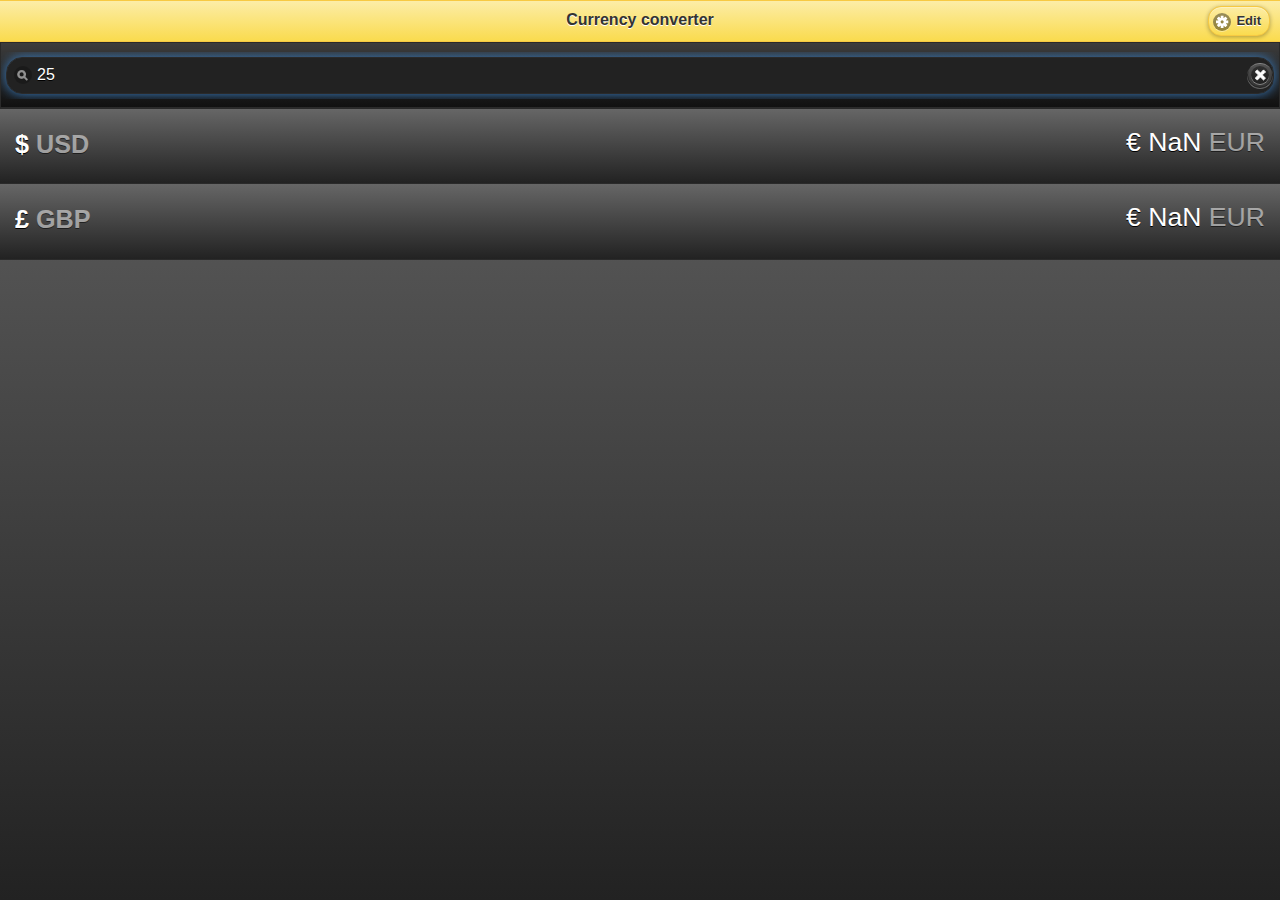
<file: includes/jquery.mobile-1.0.1/demos/experiments/converter/index.html>
<!DOCTYPE html> 
<html> 
	<head>
	<meta charset="utf-8">
	<meta name="viewport" content="width=device-width, initial-scale=1">
	<title>jQuery Mobile Framework - Converter Demo Application</title> 
	<link rel="stylesheet"  href="../../jquery.mobile-1.0.1.min.css" />
	<link rel="stylesheet"  href="converter.css" /> 
	<script src="../../jquery.js"></script>
	<script src="../../jquery.mobile-1.0.1.min.js"></script>
	
</head> 
<body> 

<div data-role="page" id="start" data-theme="a">
	
	<script src="jquery.tmpl.js"></script>
	<script src="storage.js"></script>
	<script src="application.js"></script>
	<style>
		.field { padding: 15px; }
	</style>
	<script id="conversion-field" type="text/x-jquery-tmpl">
	    <li>
	    	<p class="currency-from">${$item.symbols[from]} <span class="unit">${from}</span></p>
			<p class="currency-to ui-li-aside">${$item.symbols[to]} <span id="${from}${to}" class="rate">NaN</span> <span class="unit">${to}</span></p>
		</li>
	</script>
	<script id="conversion-edit-field" type="text/x-jquery-tmpl">
	    <li>
			<label for="${from}${to}" class="ui-input-text conversion-${type}" title="From ${from} to ${to}">${$item.symbols[from]} to ${$item.symbols[to]}</label>
			<a href="#" class="deletebutton ui-aux">Delete</a>
		</li>
	</script>
	
	<div data-role="header" data-theme="e">
		<a href="#customize" data-rel="dialog" data-transition="pop" data-icon="gear" class="ui-btn-right">Edit</a>
		<h1>Currency converter</h1>
	</div>
	<div class="ui-bar ui-bar-a">
			<form method="get" action="" data-role="autoform" id="curr-form">
				<label for="term" data-role="nojs">Search:</label>
				<input type="search" name="term" id="term" placeholder="Type a value..." value="25" data-theme="a" />
			</form>
	</div>
	<div data-role="content">
		<ul id="conversions" data-role="listview" data-theme="a">
		</ul>
	</div>
</div>

<div data-role="page" id="customize" class="ui-body-b">
	
	<div data-role="header" data-theme="b">
		<h1>Edit conversions</h1>
		<a href="#start" data-transition="fade" data-theme="b" data-icon="check" class="ui-btn-right">Done</a>
	</div>
	
	<div data-role="content">
		<ul id="edit-conversions" data-role="listview" data-theme="c" data-inset="true">
		</ul>
	</div>
	<div class="ui-body">
		<a href="#add-currency-dialog" data-role="button">Add new...</a>
		<a id="restore" href="#" data-role="button" data-theme="c">Restore defaults</a>
	</div>
</div>

<div data-role="page" id="add-currency-dialog" class="ui-body-b">
	<div data-role="header" data-theme="a">
		<h1>Add new</h1>
		<a href="#customize" class="ui-back" data-icon="arrow-l">Cancel</a>
	</div>
	
	<div data-role="content">
		<h2>Select currencies to convert:</h2>
		<div data-role="fieldcontain">
			<label for="currency-options-from">From</label>
			<select name="currency-options" id="currency-options-from" data-theme="c">
				<option value="EUR">EUR to Euro</option>
				<option value="USD">USD to US Dollar</option>
				<option value="GBP">GBP to Great Britain Pound</option>
			</select>
		</div>
		<div data-role="fieldcontain">
			<label for="currency-options-to">To</label>
			<select name="currency-options" id="currency-options-to" data-theme="c">
				<option value="EUR">EUR to Euro</option>
				<option value="USD">USD to US Dollar</option>
				<option value="GBP">GBP to Great Britain Pound</option>
			</select>
		</div>
		<div data-role="fieldcontain">
		<a id="cancel" href="#customize" data-role="button" data-theme="c" data-inline="true">Cancel</a>
		<a id="add" href="#customize" data-role="button" data-theme="b" data-inline="true">Add conversion</a>
		</div>
	</div>
</div>

</body>
</html>
</file>
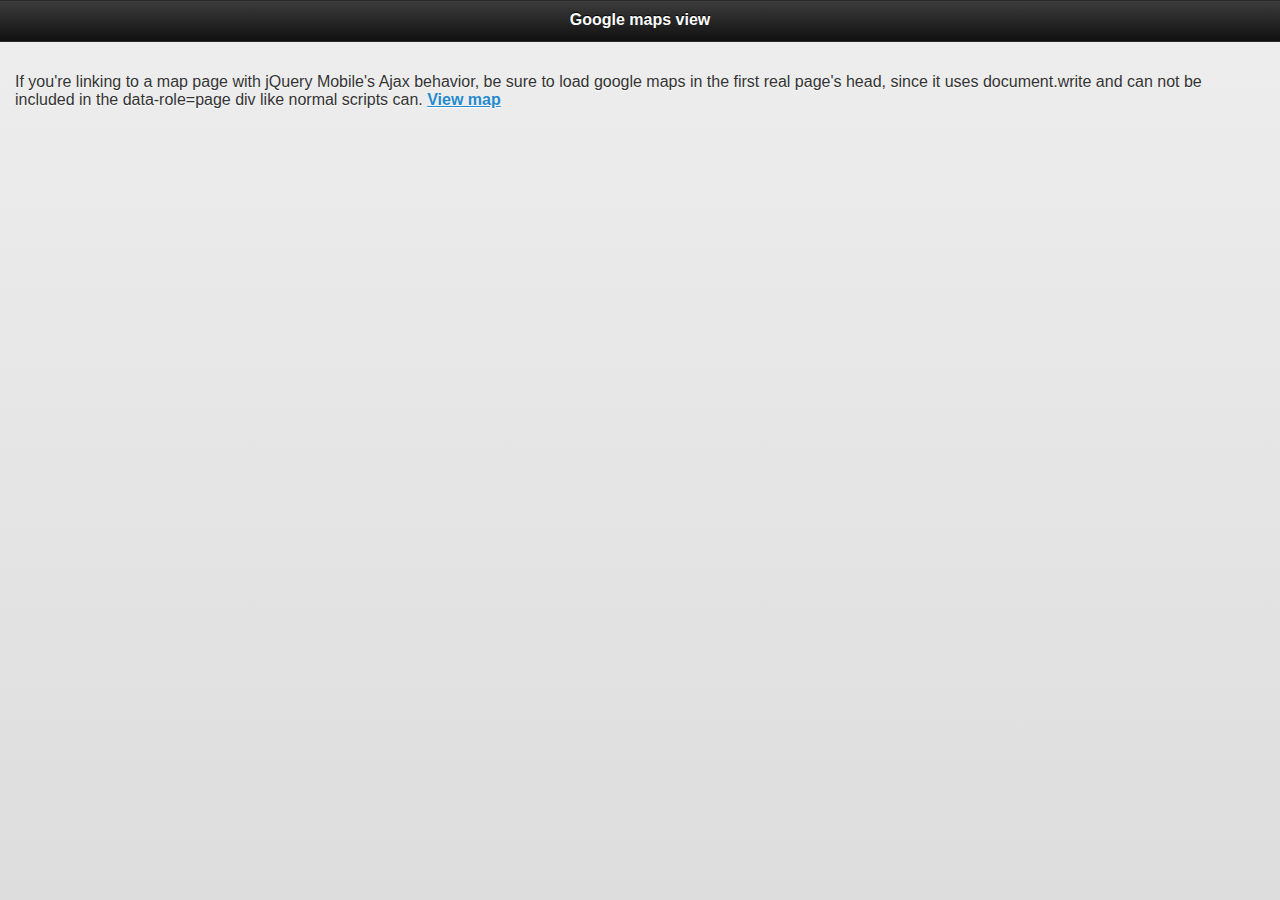
<file: includes/jquery.mobile-1.0.1/demos/experiments/google-maps/index.html>
<!DOCTYPE HTML>
<html lang="en-US">
<head>
	<meta charset="utf-8">
	<meta name="viewport" content="width=device-width, initial-scale=1">
	<title>Main Page</title>
	<link rel="stylesheet"  href="../../jquery.mobile-1.0.1.min.css" />
	<script src="../../jquery.js"></script>
	<script src="../../jquery.mobile-1.0.1.min.js"></script>
	
	<script src="http://maps.google.com/maps/api/js?sensor=false"></script>

	
</head>
<body>

	<div data-role="page">
		<div data-role="header"><h1>Google maps view</h1></div>
		<div data-role="content"> 
			<p>If you're linking to a map page with jQuery Mobile's Ajax behavior, be sure to load google maps in the first real page's head, since it uses document.write and can not be included in the data-role=page div like normal scripts can. <a href="map.html?">View map</a></p>
		</div>
	</div>
	
</body>
</html>
</file>
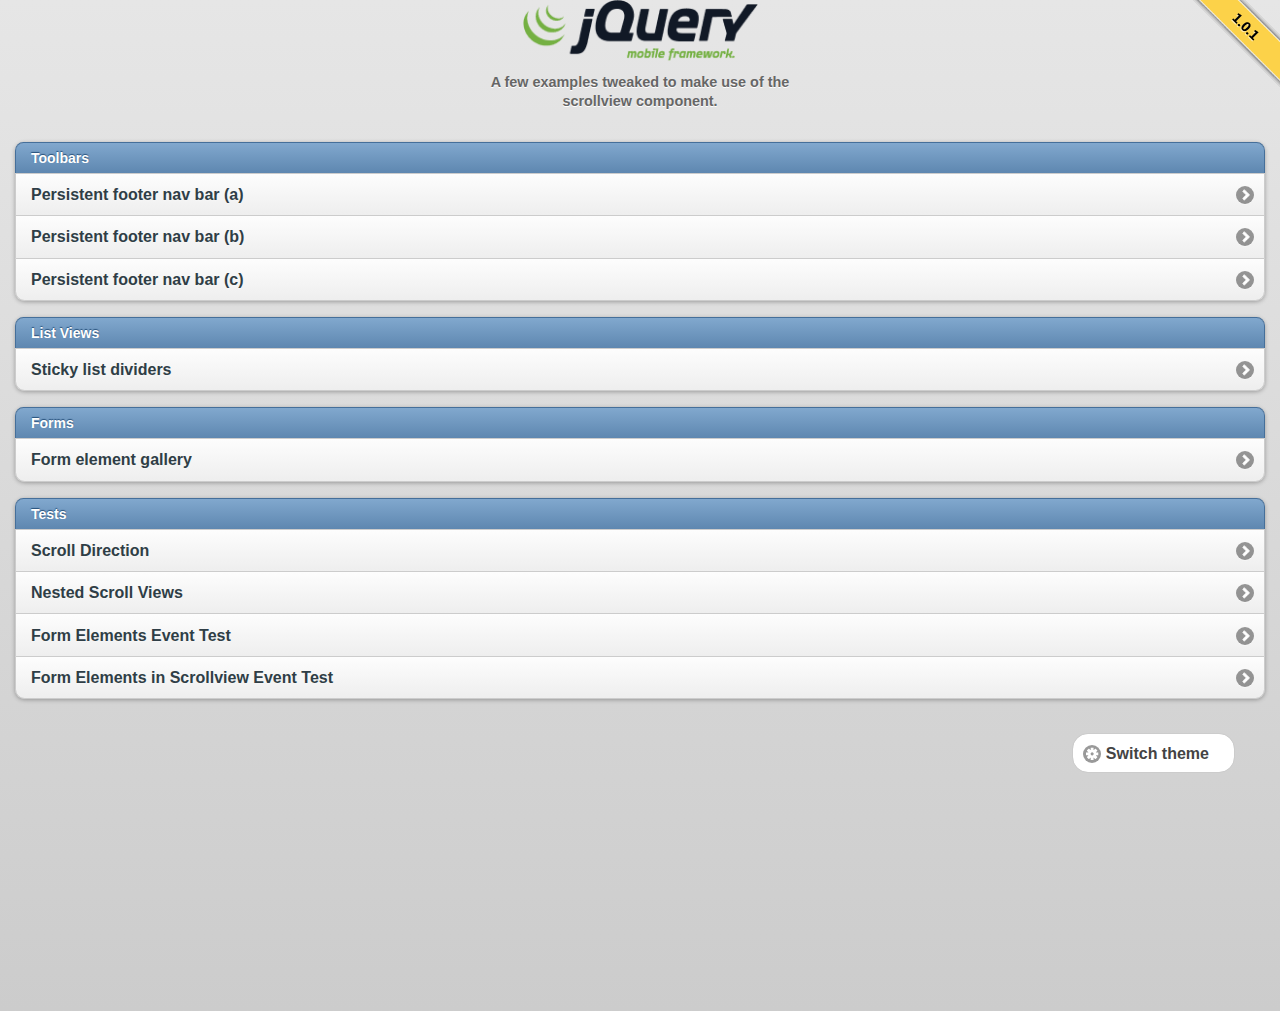
<file: includes/jquery.mobile-1.0.1/demos/experiments/scrollview/index.html>
<!DOCTYPE html>
<html>
<head>
	<meta charset="utf-8">
	<meta name="viewport" content="width=device-width, initial-scale=1">
	<title>jQuery Mobile: Scrollview Demos and Tests</title>
	<link rel="stylesheet"  href="../../jquery.mobile-1.0.1.min.css" />
	<link rel="stylesheet"  href="jquery.mobile.scrollview.css" />
	<link rel="stylesheet" href="../../docs/_assets/css/jqm-docs.css" />
    <style>
		.ui-content.ui-scrollview-clip {
			padding: 0;
		}
		.ui-content.ui-scrollview-clip > div.ui-scrollview-view {
			margin: 0;
			padding: 15px;
		}
		.ui-content.ui-scrollview-clip > .ui-listview.ui-scrollview-view {
			margin: 0;
		}
	</style>
	<script src="../../jquery.js"></script>
	<script src="../../jquery.mobile-1.0.1.min.js"></script>
	<script src="jquery.easing.1.3.js"></script>
	<script src="jquery.mobile.scrollview.js"></script>
	<script src="scrollview.js"></script>
	<script src="../themeswitcher/jquery.mobile.themeswitcher.js"></script>
	<script src="../../docs/_assets/js/jqm-docs.js"></script>
</head> 
<body> 
<div data-role="page" data-theme="b" id="jqm-home">
	<div id="jqm-homeheader">
		<h1 id="jqm-logo"><img src="../../docs/_assets/images/jquery-logo.png" alt="jQuery Mobile Framework" width="235" height="61" /></h1>
		<p>A few examples tweaked to make use of the scrollview component.</p>
		<p id="jqm-version">Alpha Release</p>
	</div>
	
	<div data-role="content">
		
		<ul data-role="listview" data-inset="true" data-theme="c" data-dividertheme="b">
			<li data-role="list-divider">Toolbars</li>
			<li><a href="../../docs/toolbars/footer-persist-a.html">Persistent footer nav bar (a)</a></li>
			<li><a href="../../docs/toolbars/footer-persist-b.html">Persistent footer nav bar (b)</a></li>
			<li><a href="../../docs/toolbars/footer-persist-c.html">Persistent footer nav bar (c)</a></li>
		</ul>
		
		<ul data-role="listview" data-inset="true" data-theme="c" data-dividertheme="b">
			<li data-role="list-divider">List Views</li>
			<li><a href="lists-divider.html">Sticky list dividers</a></li>
		</ul>		
		
		<ul data-role="listview" data-inset="true" data-theme="c" data-dividertheme="b">
			<li data-role="list-divider">Forms</li>
			<li><a href="../../docs/forms/forms-all.html">Form element gallery</a></li>
		</ul>		
		
		<ul data-role="listview" data-inset="true" data-theme="c" data-dividertheme="b">
			<li data-role="list-divider">Tests</li>
			<li><a href="scrollview-direction.html" rel="external">Scroll Direction</a></li>
			<li><a href="scrollview-nested.html" rel="external">Nested Scroll Views</a></li>
			<li><a href="sv-test-01.html" rel="external">Form Elements Event Test</a></li>
			<li><a href="sv-test-02.html" rel="external">Form Elements in Scrollview Event Test</a></li>
		</ul>		
	</div>
</div>
</body>
</html>
</file>
<file: includes/jquery.mobile-1.0.1/demos/docs/_assets/css/jqm-docs.css>
/* jqm docs css

Beware: lots of last-minute CSS going on in here 
cobblers, shoes, 
*/

body { background: #dddddd; }
.ui-mobile .type-home .ui-content { margin: 0; background: #e5e5e5 url(../images/jqm-sitebg.png) top center repeat-x; }
.ui-mobile #jqm-homeheader { padding: 40px 10px 0; text-align: center;  margin: 0 auto; }
.ui-mobile #jqm-homeheader h1 { margin: 0 0 ; }
.ui-mobile #jqm-homeheader p { margin: .3em 0 0; line-height: 1.3; font-size: .9em; font-weight: bold; color: #666; }
.ui-mobile #jqm-version { text-indent: -99999px; background: url(../images/version.png) top right no-repeat; width: 119px; height: 122px; overflow: hidden; position: absolute; z-index: 50; top: -11px; right: 0; }
.ui-mobile .jqm-themeswitcher { margin: 10px 25px 10px 10px;  }

h2 { margin:1.2em 0 .4em 0; }
p code { font-size:1.2em; font-weight:bold; } 
h4 code {font-size:1.2em; font-weight:bold; }

dt { font-weight: bold; margin: 2em 0 .5em; }
dt code, dd code { font-size:1.3em; line-height:150%; }
pre { white-space: pre; white-space: pre-wrap; word-wrap: break-word; }

#jqm-homeheader img { width: 235px; }
img { max-width: 100%; }

.ui-header .jqm-home { top:0.65em; }
nav { margin: 0; }

p.intro {
	font-size: .96em;
	line-height: 1.3;
		border-top: 1px solid #75ae18;
		border-bottom: 0;
		background: none;
		margin: 1.5em 0;
		padding: 1.5em 15px 0;

}
p.intro strong {
	color:  #558e08;
}
.footer-docs {
	padding: 5px 0;
}
.footer-docs p {
	float: left;
	margin-left:15px;
	font-weight: normal;
	font-size: .9em;
}

.type-interior .content-secondary {
	border-right: 0;
	border-left: 0;
	margin: 10px -15px 0;
	background: #fff;
	border-top: 1px solid #ccc;
}
.type-home .ui-content {
	margin-top: 5px;
}
.type-interior .ui-content {
	padding-bottom: 0;
}
.content-secondary .ui-collapsible {
	padding: 0 15px 10px;

}
.content-secondary .ui-collapsible-content {
	padding: 0;
	background: none;
	border-bottom: none;
}
.content-secondary .ui-listview {
	margin: 0;
}
/* new API additions */

dt {  
	margin: 35px 0 15px 0; 
	background-color:#ddd; 
	font-weight:normal;
}
dt code { 
	display:inline-block; 
	font-weight:bold;
	color:#56A00E; 
	padding:3px 7px; 
	margin-right:10px; 
	background-color:#fff; 
}
dd { 
	margin-bottom:10px; 
}
dd .default { font-weight:bold; }
dd pre { 
	margin:0 0 0 0; 
}
dd code { font-weight: normal; }
dd pre code { 
	margin:0; 
	border:none; 
	font-weight:normal; 
	font-size:100%; 
	background-color:transparent; 
}
dd h4 { margin:15px 0 0 0; }
		
.localnav {
	margin:0 0 20px 0;
	overflow:hidden;
}
.localnav li {
	float:left;
}
.localnav .ui-btn-inner { 
	padding: .6em 10px; 
	font-size:80%; 
}


/* F bar theme - just for the docs overview headers */
.ui-bar-f {
	border-top: 1px solid 	#56A00E;
	border-bottom: 1px solid #56A00E;
	background: 			#74b042;
	color: 					#fff;
	font-weight: bold;
	text-shadow: 0 -1px 1px #234403;	
	background-image: -webkit-gradient(linear, left top, left bottom, from(#74b042), to(#56A00E)); /* Saf4+, Chrome */
	background-image: -webkit-linear-gradient(#74b042, #56A00E); /* Chrome 10+, Saf5.1+ */
	background-image:    -moz-linear-gradient(#74b042, #56A00E); /* FF3.6 */
	background-image:     -ms-linear-gradient(#74b042, #56A00E); /* IE10 */
	background-image:      -o-linear-gradient(#74b042, #56A00E); /* Opera 11.10+ */
	background-image:         linear-gradient(#74b042, #56A00E);		
}
.ui-bar-f,
.ui-bar-f .ui-link-inherit {
	color: 					#fff;
}
.ui-bar-f .ui-link {
	color: 					#fff;
	font-weight: bold;
}
.ui-btn-up-f {
	border: 1px solid 		#3B6F07;
	background: 			#56A00E;
	font-weight: bold;
	color: 					#fff;
	text-shadow: 0 -1px 1px #234403;
	background-image: -webkit-gradient(linear, left top, left bottom, from(#74b042), to(#56A00E)); /* Saf4+, Chrome */
	background-image: -webkit-linear-gradient(#74b042, #56A00E); /* Chrome 10+, Saf5.1+ */
	background-image:    -moz-linear-gradient(#74b042, #56A00E); /* FF3.6 */
	background-image:     -ms-linear-gradient(#74b042, #56A00E); /* IE10 */
	background-image:      -o-linear-gradient(#74b042, #56A00E); /* Opera 11.10+ */
	background-image:         linear-gradient(#74b042, #56A00E);
}
.ui-btn-up-f a.ui-link-inherit {
	color: 					#fff;
}
.ui-btn-hover-f {
	border: 1px solid 		#3B6F07;
	background: 			#6EBC1F;
	font-weight: bold;
	color: 					#fff;
	text-shadow: 0 -1px 1px #234403;
	background-image: -webkit-gradient(linear, left top, left bottom, from(#8FC963), to(#6EBC1F)); /* Saf4+, Chrome */
	background-image: -webkit-linear-gradient(#8FC963, #6EBC1F); /* Chrome 10+, Saf5.1+ */
	background-image:    -moz-linear-gradient(#8FC963, #6EBC1F); /* FF3.6 */
	background-image:     -ms-linear-gradient(#8FC963, #6EBC1F); /* IE10 */
	background-image:      -o-linear-gradient(#8FC963, #6EBC1F); /* Opera 11.10+ */
	background-image:         linear-gradient(#8FC963, #6EBC1F);
}
.ui-btn-hover-f a.ui-link-inherit {
	color: 					#fff;
}
.ui-btn-down-f {
	border: 1px solid 		#3B6F07;
	background: 			#3d3d3d;
	font-weight: bold;
	color: 					#fff;
	text-shadow: 0 -1px 1px #234403;
	background-image: -webkit-gradient(linear, left top, left bottom, from(#56A00E), to(#64A234)); /* Saf4+, Chrome */
	background-image: -webkit-linear-gradient(#56A00E, #64A234); /* Chrome 10+, Saf5.1+ */
	background-image:    -moz-linear-gradient(#56A00E, #64A234); /* FF3.6 */
	background-image:     -ms-linear-gradient(#56A00E, #64A234); /* IE10 */
	background-image:      -o-linear-gradient(#56A00E, #64A234); /* Opera 11.10+ */
	background-image:         linear-gradient(#56A00E, #64A234);
}
.ui-btn-down-f a.ui-link-inherit {
	color: 					#fff;
}
.ui-btn-up-f,
.ui-btn-hover-f,
.ui-btn-down-f {
	font-family: Helvetica, Arial, sans-serif;
	text-decoration: none;
}




/* docs site layout */

@media all and (min-width: 650px){
	
	.jqm-home {
		position: absolute;
		left: 10px;
		top: 0;
	}
	.type-home .ui-content {
		margin-top: 5px;
	}
	.ui-mobile #jqm-homeheader {
		max-width: 340px;
	}
	.ui-mobile .jqm-themeswitcher {
		float: right;
	}
	p.intro {
		margin: 2em 0;
	}
	.type-home .ui-content,
	.type-interior .ui-content {
		padding: 0;
		background: url(../images/px-ccc.gif) 50% 0 repeat-y;
	}
	.type-interior .ui-content {
		background-position: 45%;
		overflow: hidden;
	}
	.content-secondary {
		text-align: left;
		float: left;
		width: 45%;
		background: none;
	}
	.content-secondary,
	.type-interior .content-secondary {
		margin: 30px 0 20px 2%;
		padding: 20px 4% 0 0;
			background: none;
					border-top: none;
	}
	.type-index .content-secondary {
		padding: 0;
	}
	.content-secondary .ui-collapsible {
		margin: 0;
		padding: 0;
	}
	.content-secondary .ui-collapsible-content {
		border: none;
	}
	.type-index .content-secondary .ui-listview {
		margin: 0;
	}

	.ui-mobile #jqm-homeheader {
		padding: 0;
	}
	.content-primary {
		width: 45%;
		float: right;
		margin-top: 30px;
		margin-right: 1%;
		padding-right: 1%;
	}
	.content-primary ul:first-child {
		margin-top: 0;
	}
	.content-secondary h2 {
		position: absolute;
		left: -9999px;
	}
	.type-interior .content-primary {
		padding: 1.5em 6% 3em 0;
		margin: 0;
	}
	/* fix up the collapsibles - expanded on desktop */
	.content-secondary .ui-collapsible-heading {
		display: none;
	}
	.content-secondary .ui-collapsible-contain {
		margin:0;
	}
	.content-secondary .ui-collapsible-content {
		display: block;
		margin: 0;
		padding: 0;
	}
	.type-interior  .content-secondary .ui-li-divider {
		padding-top: 1em;
		padding-bottom: 1em;
	}
	.type-interior .content-secondary {
		margin: 0;
		padding: 0;
	}
	
}
@media all and (min-width: 750px){
	.type-home .ui-content,
	.type-interior .ui-content {
		background-position: 39%;
	}
	.content-secondary {
		width: 34%;
	}
	.content-primary {
		width: 56%;
		padding-right: 1%;
	}	
	.type-interior .ui-content {
		background-position: 34%;
	}
}

@media all and (min-width: 1200px){
	.type-home .ui-content{
		background-position: 38.5%;
	}
	.type-interior .ui-content {
		background-position: 30%;
	}
	.content-secondary {
		width: 30%;
		padding-right:6%;
		margin: 30px 0 20px 5%;
	}
	.type-interior .content-secondary {
		margin: 0;
		padding: 0;
	}
	.content-primary {
		width: 50%;
		margin-right: 5%;
		padding-right: 3%;
	}
	.type-interior .content-primary {
		width: 60%;
	}
}
</file>
<file: includes/jquery.mobile-1.0.1/demos/experiments/converter/converter.css>
ul li { clear:both; }
li p.currency-from { padding-top:23px; font-size: 180%; font-weight:bold; }
li p.currency-from a:link, li p.units a:visited { padding-top:26px; font-size: 90%; }
span.unit { opacity:0.5; }

li p.subtext { margin-top:2px; }
li p.ui-li-aside { font-size:190%; width:60%; }



form#curr-form { border-width: 0; overflow: hidden; margin: 2px -15px 2px -15px }
form#curr-form .ui-input-search { margin: 5px; width: auto; display: block; }

.add-row { font-weight:bold; font-size:110%; }
</file>
<file: includes/themes/mycompany_theme.min.css>
/*
* jQuery Mobile Framework 1.0.1
* http://jquerymobile.com
*
* Copyright 2011-2012 (c) jQuery Project
* Dual licensed under the MIT or GPL Version 2 licenses.
* http://jquery.org/license
*
*/.ui-bar-a{border:1px solid #B3B3B3 ;background:#1190ec ;color:#ffffff ;font-weight:bold;text-shadow:       ;background-image:-webkit-gradient(linear,left top,left bottom,from( #1190EC ),to( #1190EC )); background-image:-webkit-linear-gradient( #1190EC,#1190EC ); background-image:   -moz-linear-gradient( #1190EC,#1190EC ); background-image:    -ms-linear-gradient( #1190EC,#1190EC ); background-image:     -o-linear-gradient( #1190EC,#1190EC ); background-image:        linear-gradient( #1190EC,#1190EC );}.ui-bar-a .ui-link-inherit{color:#ffffff ;}.ui-bar-a .ui-link{color: #7cc4e7  ;font-weight:bold;}.ui-bar-a .ui-link:hover{color: #2489CE  ;}.ui-bar-a .ui-link:active{color: #2489CE  ;}.ui-bar-a .ui-link:visited{   color: #2489CE  ;}.ui-bar-a,.ui-bar-a input,.ui-bar-a select,.ui-bar-a textarea,.ui-bar-a button{font-family:Helvetica,Arial,sans-serif  ;}.ui-body-a,.ui-dialog.ui-overlay-a{border:1px solid  #B3B3B3  ;color: #333333  ;text-shadow:       ;background:#f0f0f0 ;background-image:-webkit-gradient(linear,left top,left bottom,from( #F0F0F0 ),to( #F0F0F0 )); background-image:-webkit-linear-gradient( #F0F0F0,#F0F0F0 ); background-image:   -moz-linear-gradient( #F0F0F0,#F0F0F0 ); background-image:    -ms-linear-gradient( #F0F0F0,#F0F0F0 ); background-image:     -o-linear-gradient( #F0F0F0,#F0F0F0 ); background-image:        linear-gradient( #F0F0F0,#F0F0F0 );}.ui-body-a,.ui-body-a input,.ui-body-a select,.ui-body-a textarea,.ui-body-a button{font-family:Helvetica,Arial,sans-serif  ;}.ui-body-a .ui-link-inherit{color: #333333  ;}.ui-body-a .ui-link{color:#2489CE ;font-weight:bold;}.ui-body-a .ui-link:hover{color: #2489CE  ;}.ui-body-a .ui-link:active{color: #2489CE  ;}.ui-body-a .ui-link:visited{   color: #2489CE  ;}.ui-btn-up-a{border:1px solid #ffffff ;background:#1190ec ;font-weight:bold;color:#ffffff ;text-shadow:       ;background-image:-webkit-gradient(linear,left top,left bottom,from( #116daa ),to( #005d9c )); background-image:-webkit-linear-gradient( #116daa,#005d9c ); background-image:   -moz-linear-gradient( #116daa,#005d9c ); background-image:    -ms-linear-gradient( #116daa,#005d9c ); background-image:     -o-linear-gradient( #116daa,#005d9c ); background-image:        linear-gradient( #116daa,#005d9c );}.ui-btn-up-a a.ui-link-inherit{color:#ffffff ;}.ui-btn-hover-a{border:1px solid #ffffff ;background:#1190ec ;font-weight:bold;color:#ffffff ;text-shadow:       ;background-image:-webkit-gradient(linear,left top,left bottom,from( #005d9c ),to( #116daa )); background-image:-webkit-linear-gradient( #005d9c,#116daa ); background-image:   -moz-linear-gradient( #005d9c,#116daa ); background-image:    -ms-linear-gradient( #005d9c,#116daa ); background-image:     -o-linear-gradient( #005d9c,#116daa ); background-image:        linear-gradient( #005d9c,#116daa );}.ui-btn-hover-a a.ui-link-inherit{color:#ffffff ;}.ui-btn-down-a{border:1px solid #ffffff ;background:#1190ec ;font-weight:bold;color:#ffffff ;text-shadow:       ;background-image:-webkit-gradient(linear,left top,left bottom,from( #1190EC ),to( #1190EC )); background-image:-webkit-linear-gradient( #1190EC,#1190EC ); background-image:   -moz-linear-gradient( #1190EC,#1190EC ); background-image:    -ms-linear-gradient( #1190EC,#1190EC ); background-image:     -o-linear-gradient( #1190EC,#1190EC ); background-image:        linear-gradient( #1190EC,#1190EC );}.ui-btn-down-a a.ui-link-inherit{color:#ffffff ;}.ui-btn-up-a,.ui-btn-hover-a,.ui-btn-down-a{font-family:Helvetica,Arial,sans-serif  ;text-decoration:none;}.ui-bar-b{border:1px solid  #B3B3B3  ;background: #e9eaeb  ;color: #3E3E3E  ;font-weight:bold;text-shadow: 0    1px    1px    #fff  ;background-image:-webkit-gradient(linear,left top,left bottom,from(  #f0f0f0  ),to(  #e9eaeb  )); background-image:-webkit-linear-gradient(  #f0f0f0 , #e9eaeb  ); background-image:   -moz-linear-gradient(  #f0f0f0 , #e9eaeb  ); background-image:    -ms-linear-gradient(  #f0f0f0 , #e9eaeb  ); background-image:     -o-linear-gradient(  #f0f0f0 , #e9eaeb  ); background-image:        linear-gradient(  #f0f0f0 , #e9eaeb  );}.ui-bar-b .ui-link-inherit{color: #3E3E3E  ;}.ui-bar-b .ui-link{color: #7cc4e7  ;font-weight:bold;}.ui-bar-b .ui-link:hover{color: #2489CE  ;}.ui-bar-b .ui-link:active{color: #2489CE  ;}.ui-bar-b .ui-link:visited{   color: #2489CE  ;}.ui-bar-b,.ui-bar-b input,.ui-bar-b select,.ui-bar-b textarea,.ui-bar-b button{font-family:Helvetica,Arial,sans-serif  ;}.ui-body-b,.ui-dialog.ui-overlay-b{border:1px solid  #B3B3B3  ;color: #333333  ;text-shadow: 0    1px    0    #fff  ;background: #f0f0f0  ;background-image:-webkit-gradient(linear,left top,left bottom,from(  #eee  ),to(  #ddd  )); background-image:-webkit-linear-gradient(  #eee , #ddd  ); background-image:   -moz-linear-gradient(  #eee , #ddd  ); background-image:    -ms-linear-gradient(  #eee , #ddd  ); background-image:     -o-linear-gradient(  #eee , #ddd  ); background-image:        linear-gradient(  #eee , #ddd  );}.ui-body-b,.ui-body-b input,.ui-body-b select,.ui-body-b textarea,.ui-body-b button{font-family:Helvetica,Arial,sans-serif  ;}.ui-body-b .ui-link-inherit{color: #333333  ;}.ui-body-b .ui-link{color: #2489CE  ;font-weight:bold;}.ui-body-b .ui-link:hover{color: #2489CE  ;}.ui-body-b .ui-link:active{color: #2489CE  ;}.ui-body-b .ui-link:visited{   color: #2489CE  ;}.ui-btn-up-b{border:1px solid  #ccc  ;background: #eee  ;font-weight:bold;color: #2F3E46  ;text-shadow: 0    1px    1px    #f6f6f6  ;background-image:-webkit-gradient(linear,left top,left bottom,from(  #fdfdfd  ),to(  #eee  )); background-image:-webkit-linear-gradient(  #fdfdfd , #eee  ); background-image:   -moz-linear-gradient(  #fdfdfd , #eee  ); background-image:    -ms-linear-gradient(  #fdfdfd , #eee  ); background-image:     -o-linear-gradient(  #fdfdfd , #eee  ); background-image:        linear-gradient(  #fdfdfd , #eee  );}.ui-btn-up-b a.ui-link-inherit{color: #2F3E46  ;}.ui-btn-hover-b{border:1px solid  #bbbbbb  ;background: #dadada  ;font-weight:bold;color: #2F3E46  ;text-shadow: 0    1px    1px    #fff  ;background-image:-webkit-gradient(linear,left top,left bottom,from(  #ededed  ),to(  #dadada  )); background-image:-webkit-linear-gradient(  #ededed , #dadada  ); background-image:   -moz-linear-gradient(  #ededed , #dadada  ); background-image:    -ms-linear-gradient(  #ededed , #dadada  ); background-image:     -o-linear-gradient(  #ededed , #dadada  ); background-image:        linear-gradient(  #ededed , #dadada  );}.ui-btn-hover-b a.ui-link-inherit{color: #2F3E46  ;}.ui-btn-down-b{border:1px solid  #808080  ;background: #fdfdfd  ;font-weight:bold;color: #2F3E46  ;text-shadow: 0    1px    1px    #ffffff  ;background-image:-webkit-gradient(linear,left top,left bottom,from(  #eee  ),to(  #fdfdfd  )); background-image:-webkit-linear-gradient(  #eee , #fdfdfd  ); background-image:   -moz-linear-gradient(  #eee , #fdfdfd  ); background-image:    -ms-linear-gradient(  #eee , #fdfdfd  ); background-image:     -o-linear-gradient(  #eee , #fdfdfd  ); background-image:        linear-gradient(  #eee , #fdfdfd  );}.ui-btn-down-b a.ui-link-inherit{color: #2F3E46  ;}.ui-btn-up-b,.ui-btn-hover-b,.ui-btn-down-b{font-family:Helvetica,Arial,sans-serif  ;text-decoration:none;}.ui-bar-c{border:1px solid  #B3B3B3  ;background: #e9eaeb  ;color: #3E3E3E  ;font-weight:bold;text-shadow: 0    1px    1px    #fff  ;background-image:-webkit-gradient(linear,left top,left bottom,from(  #f0f0f0  ),to(  #e9eaeb  )); background-image:-webkit-linear-gradient(  #f0f0f0 , #e9eaeb  ); background-image:   -moz-linear-gradient(  #f0f0f0 , #e9eaeb  ); background-image:    -ms-linear-gradient(  #f0f0f0 , #e9eaeb  ); background-image:     -o-linear-gradient(  #f0f0f0 , #e9eaeb  ); background-image:        linear-gradient(  #f0f0f0 , #e9eaeb  );}.ui-bar-c .ui-link-inherit{color: #3E3E3E  ;}.ui-bar-c .ui-link{color: #7cc4e7  ;font-weight:bold;}.ui-bar-c .ui-link:hover{color: #2489CE  ;}.ui-bar-c .ui-link:active{color: #2489CE  ;}.ui-bar-c .ui-link:visited{   color: #2489CE  ;}.ui-bar-c,.ui-bar-c input,.ui-bar-c select,.ui-bar-c textarea,.ui-bar-c button{font-family:Helvetica,Arial,sans-serif  ;}.ui-body-c,.ui-dialog.ui-overlay-c{border:1px solid  #B3B3B3  ;color: #333333  ;text-shadow:       ;background:#ffffff ;background-image:-webkit-gradient(linear,left top,left bottom,from( #FCFCFC ),to( #FFFFFF )); background-image:-webkit-linear-gradient( #FCFCFC,#FFFFFF ); background-image:   -moz-linear-gradient( #FCFCFC,#FFFFFF ); background-image:    -ms-linear-gradient( #FCFCFC,#FFFFFF ); background-image:     -o-linear-gradient( #FCFCFC,#FFFFFF ); background-image:        linear-gradient( #FCFCFC,#FFFFFF );}.ui-body-c,.ui-body-c input,.ui-body-c select,.ui-body-c textarea,.ui-body-c button{font-family:Helvetica,Arial,sans-serif  ;}.ui-body-c .ui-link-inherit{color: #333333  ;}.ui-body-c .ui-link{color:#1190ec ;font-weight:bold;}.ui-body-c .ui-link:hover{color: #2489CE  ;}.ui-body-c .ui-link:active{color: #2489CE  ;}.ui-body-c .ui-link:visited{   color: #2489CE  ;}.ui-btn-up-c{border:1px solid  #ccc  ;background:#ebebeb ;font-weight:bold;color: #2F3E46  ;text-shadow:       ;background-image:-webkit-gradient(linear,left top,left bottom,from( #FFFFFF ),to( #D5D5D5 )); background-image:-webkit-linear-gradient( #FFFFFF,#D5D5D5 ); background-image:   -moz-linear-gradient( #FFFFFF,#D5D5D5 ); background-image:    -ms-linear-gradient( #FFFFFF,#D5D5D5 ); background-image:     -o-linear-gradient( #FFFFFF,#D5D5D5 ); background-image:        linear-gradient( #FFFFFF,#D5D5D5 );}.ui-btn-up-c a.ui-link-inherit{color: #2F3E46  ;}.ui-btn-hover-c{border:1px solid  #bbbbbb  ;background:#ebebeb ;font-weight:bold;color: #2F3E46  ;text-shadow:       ;background-image:-webkit-gradient(linear,left top,left bottom,from( #C7C7C7 ),to( #FFFFFF )); background-image:-webkit-linear-gradient( #C7C7C7,#FFFFFF ); background-image:   -moz-linear-gradient( #C7C7C7,#FFFFFF ); background-image:    -ms-linear-gradient( #C7C7C7,#FFFFFF ); background-image:     -o-linear-gradient( #C7C7C7,#FFFFFF ); background-image:        linear-gradient( #C7C7C7,#FFFFFF );}.ui-btn-hover-c a.ui-link-inherit{color: #2F3E46  ;}.ui-btn-down-c{border:1px solid  #808080  ;background:#fdfdfd ;font-weight:bold;color: #2F3E46  ;text-shadow:       ;background-image:-webkit-gradient(linear,left top,left bottom,from( #FFFFFF ),to( #DEDEDE )); background-image:-webkit-linear-gradient( #FFFFFF,#DEDEDE ); background-image:   -moz-linear-gradient( #FFFFFF,#DEDEDE ); background-image:    -ms-linear-gradient( #FFFFFF,#DEDEDE ); background-image:     -o-linear-gradient( #FFFFFF,#DEDEDE ); background-image:        linear-gradient( #FFFFFF,#DEDEDE );}.ui-btn-down-c a.ui-link-inherit{color: #2F3E46  ;}.ui-btn-up-c,.ui-btn-hover-c,.ui-btn-down-c{font-family:Helvetica,Arial,sans-serif  ;text-decoration:none;}a.ui-link-inherit{text-decoration:none !important;}.ui-btn-active{border:1px solid #1190ec ;background:#1190ec ;font-weight:bold;color: #fff  ;cursor:pointer;text-shadow:       ;text-decoration:none;background-image:-webkit-gradient(linear,left top,left bottom,from( #1190EC ),to( #1190EC )); background-image:-webkit-linear-gradient( #1190EC,#1190EC ); background-image:   -moz-linear-gradient( #1190EC,#1190EC ); background-image:    -ms-linear-gradient( #1190EC,#1190EC ); background-image:     -o-linear-gradient( #1190EC,#1190EC ); background-image:        linear-gradient( #1190EC,#1190EC ); font-family:Helvetica,Arial,sans-serif  ;}.ui-btn-active a.ui-link-inherit{color: #fff  ;}.ui-btn-inner{border-top:1px solid #fff;border-color:rgba(255,255,255,.3);}.ui-corner-tl{-moz-border-radius-topleft: .6em  ;-webkit-border-top-left-radius: .6em  ;border-top-left-radius: .6em  ;}.ui-corner-tr{-moz-border-radius-topright: .6em  ;-webkit-border-top-right-radius: .6em  ;border-top-right-radius: .6em  ;}.ui-corner-bl{-moz-border-radius-bottomleft: .6em  ;-webkit-border-bottom-left-radius: .6em  ;border-bottom-left-radius: .6em  ;}.ui-corner-br{-moz-border-radius-bottomright: .6em  ;-webkit-border-bottom-right-radius: .6em  ;border-bottom-right-radius: .6em  ;}.ui-corner-top{-moz-border-radius-topleft: .6em  ;-webkit-border-top-left-radius: .6em  ;border-top-left-radius: .6em  ;-moz-border-radius-topright: .6em  ;-webkit-border-top-right-radius: .6em  ;border-top-right-radius: .6em  ;}.ui-corner-bottom{-moz-border-radius-bottomleft: .6em  ;-webkit-border-bottom-left-radius: .6em  ;border-bottom-left-radius: .6em  ;-moz-border-radius-bottomright: .6em  ;-webkit-border-bottom-right-radius: .6em  ;border-bottom-right-radius: .6em  ;}.ui-corner-right{-moz-border-radius-topright: .6em  ;-webkit-border-top-right-radius: .6em  ;border-top-right-radius: .6em  ;-moz-border-radius-bottomright: .6em  ;-webkit-border-bottom-right-radius: .6em  ;border-bottom-right-radius: .6em  ;}.ui-corner-left{-moz-border-radius-topleft: .6em  ;-webkit-border-top-left-radius: .6em  ;border-top-left-radius: .6em  ;-moz-border-radius-bottomleft: .6em  ;-webkit-border-bottom-left-radius: .6em  ;border-bottom-left-radius: .6em  ;}.ui-corner-all{-moz-border-radius: .6em  ;-webkit-border-radius: .6em  ;border-radius: .6em  ;}.ui-corner-none{-moz-border-radius:   0;-webkit-border-radius:   0;border-radius:   0;}.ui-disabled{opacity:.3;}.ui-disabled,.ui-disabled a{pointer-events:none;cursor:default;}.ui-icon,.ui-icon-searchfield:after{background:#FFFFFF ;background:rgba(0,0,0,0.3) ;background-image: url(images/icons-18-white.png)  ;background-repeat:no-repeat;-moz-border-radius:9px;-webkit-border-radius:9px;border-radius:9px;}.ui-icon-alt{background:#fff;background:rgba(255,255,255,.3);background-image:url(images/icons-18-black.png);background-repeat:no-repeat;}@media only screen and (-webkit-min-device-pixel-ratio:1.5),      only screen and (min--moz-device-pixel-ratio:1.5),      only screen and (min-resolution:240dpi){.ui-icon-plus,.ui-icon-minus,.ui-icon-delete,.ui-icon-arrow-r,.ui-icon-arrow-l,.ui-icon-arrow-u,.ui-icon-arrow-d,.ui-icon-check,.ui-icon-gear,.ui-icon-refresh,.ui-icon-forward,.ui-icon-back,.ui-icon-grid,.ui-icon-star,.ui-icon-alert,.ui-icon-info,.ui-icon-home,.ui-icon-search,.ui-icon-searchfield:after,.ui-icon-checkbox-off,.ui-icon-checkbox-on,.ui-icon-radio-off,.ui-icon-radio-on{background-image:url(images/icons-36-white.png);-moz-background-size:776px 18px;-o-background-size:776px 18px;-webkit-background-size:776px 18px;background-size:776px 18px;}.ui-icon-alt{background-image:url(images/icons-36-black.png);}}.ui-icon-plus{background-position:-0 50%;}.ui-icon-minus{background-position:-36px 50%;}.ui-icon-delete{background-position:-72px 50%;}.ui-icon-arrow-r{background-position:-108px 50%;}.ui-icon-arrow-l{background-position:-144px 50%;}.ui-icon-arrow-u{background-position:-180px 50%;}.ui-icon-arrow-d{background-position:-216px 50%;}.ui-icon-check{background-position:-252px 50%;}.ui-icon-gear{background-position:-288px 50%;}.ui-icon-refresh{background-position:-324px 50%;}.ui-icon-forward{background-position:-360px 50%;}.ui-icon-back{background-position:-396px 50%;}.ui-icon-grid{background-position:-432px 50%;}.ui-icon-star{background-position:-468px 50%;}.ui-icon-alert{background-position:-504px 50%;}.ui-icon-info{background-position:-540px 50%;}.ui-icon-home{background-position:-576px 50%;}.ui-icon-search,.ui-icon-searchfield:after{background-position:-612px 50%;}.ui-icon-checkbox-off{background-position:-684px 50%;}.ui-icon-checkbox-on{background-position:-648px 50%;}.ui-icon-radio-off{background-position:-756px 50%;}.ui-icon-radio-on{background-position:-720px 50%;}.ui-checkbox .ui-icon{-moz-border-radius:3px;-webkit-border-radius:3px;border-radius:3px;}.ui-icon-checkbox-off,.ui-icon-radio-off{background-color:transparent;}.ui-checkbox-on .ui-icon,.ui-radio-on .ui-icon{background-color:#1190ec ; }.ui-icon-loading{background-image:url(images/ajax-loader.png);width:40px;height:40px;-moz-border-radius:20px;-webkit-border-radius:20px;border-radius:20px;background-size:35px 35px;}.ui-btn-corner-tl{-moz-border-radius-topleft: 1em  ;-webkit-border-top-left-radius: 1em  ;border-top-left-radius: 1em  ;}.ui-btn-corner-tr{-moz-border-radius-topright: 1em  ;-webkit-border-top-right-radius: 1em  ;border-top-right-radius: 1em  ;}.ui-btn-corner-bl{-moz-border-radius-bottomleft: 1em  ;-webkit-border-bottom-left-radius: 1em  ;border-bottom-left-radius: 1em  ;}.ui-btn-corner-br{-moz-border-radius-bottomright: 1em  ;-webkit-border-bottom-right-radius: 1em  ;border-bottom-right-radius: 1em  ;}.ui-btn-corner-top{-moz-border-radius-topleft: 1em  ;-webkit-border-top-left-radius: 1em  ;border-top-left-radius: 1em  ;-moz-border-radius-topright: 1em  ;-webkit-border-top-right-radius: 1em  ;border-top-right-radius: 1em  ;}.ui-btn-corner-bottom{-moz-border-radius-bottomleft: 1em  ;-webkit-border-bottom-left-radius: 1em  ;border-bottom-left-radius: 1em  ;-moz-border-radius-bottomright: 1em  ;-webkit-border-bottom-right-radius: 1em  ;border-bottom-right-radius: 1em  ;}.ui-btn-corner-right{-moz-border-radius-topright: 1em  ;-webkit-border-top-right-radius: 1em  ;border-top-right-radius: 1em  ;-moz-border-radius-bottomright: 1em  ;-webkit-border-bottom-right-radius: 1em  ;border-bottom-right-radius: 1em  ;}.ui-btn-corner-left{-moz-border-radius-topleft: 1em  ;-webkit-border-top-left-radius: 1em  ;border-top-left-radius: 1em  ;-moz-border-radius-bottomleft: 1em  ;-webkit-border-bottom-left-radius: 1em  ;border-bottom-left-radius: 1em  ;}.ui-btn-corner-all{-moz-border-radius: 1em  ;-webkit-border-radius: 1em  ;border-radius: 1em  ;}.ui-corner-tl,.ui-corner-tr,.ui-corner-bl,.ui-corner-br,.ui-corner-top,.ui-corner-bottom,.ui-corner-right,.ui-corner-left,.ui-corner-all,.ui-btn-corner-tl,.ui-btn-corner-tr,.ui-btn-corner-bl,.ui-btn-corner-br,.ui-btn-corner-top,.ui-btn-corner-bottom,.ui-btn-corner-right,.ui-btn-corner-left,.ui-btn-corner-all{ -webkit-background-clip:padding-box;     -moz-background-clip:padding;          background-clip:padding-box;}.ui-overlay{background:#666;opacity:.5;filter:Alpha(Opacity=50);position:absolute;width:100%;height:100%;}.ui-overlay-shadow{-moz-box-shadow:0px 0px 12px rgba(0,0,0,.6);-webkit-box-shadow:0px 0px 12px rgba(0,0,0,.6);box-shadow:0px 0px 12px rgba(0,0,0,.6);}.ui-shadow{-moz-box-shadow:0px 1px  4px    rgba(0,0,0,.3)  ;-webkit-box-shadow:0px 1px  4px    rgba(0,0,0,.3)  ;box-shadow:0px 1px  4px    rgba(0,0,0,.3)  ;}.ui-bar-a .ui-shadow,.ui-bar-b .ui-shadow,.ui-bar-c .ui-shadow {-moz-box-shadow:0px 1px 0 rgba(255,255,255,.3);-webkit-box-shadow:0px 1px 0 rgba(255,255,255,.3);box-shadow:0px 1px 0 rgba(255,255,255,.3);}.ui-shadow-inset{-moz-box-shadow:inset 0px 1px 4px rgba(0,0,0,.2);-webkit-box-shadow:inset 0px 1px 4px rgba(0,0,0,.2);box-shadow:inset 0px 1px 4px rgba(0,0,0,.2);}.ui-icon-shadow{-moz-box-shadow:0px 1px 0 rgba(255,255,255,.4) ;-webkit-box-shadow:0px 1px 0 rgba(255,255,255,.4) ;box-shadow:0px 1px 0 rgba(255,255,255,.4) ;}.ui-focus{-moz-box-shadow:0px 0px 12px #1190ec ;-webkit-box-shadow:0px 0px 12px #1190ec ;box-shadow:0px 0px 12px #1190ec ;}.ui-mobile-nosupport-boxshadow *{-moz-box-shadow:none !important;-webkit-box-shadow:none !important;box-shadow:none !important;}.ui-mobile-nosupport-boxshadow .ui-focus{outline-width:2px;}
</file>
<file: includes/mycompany.css>
/*  CSS Document - jQuery Mobile Overrides                */
/*  Written by Chris Converse - http://chrisconverse.com  */

/* Swatch A Overrides */
.ui-page.ui-body-a.ui-page-active { background: #005d9c url(../images/home_banner.jpg) no-repeat 50% 0px; }
.ui-page.ui-body-a.ui-page-active .ui-header.ui-bar-a { display: none; }

.ui-page.ui-body-a.ui-page-active .ui-content .ui-btn { background: rgba(255,255,255,.15); }
.ui-page.ui-body-a.ui-page-active .ui-content .ui-btn-hover-a { background: rgba(255,255,255,.25); }
.ui-page.ui-body-a.ui-page-active .ui-content .ui-btn#contact { margin: 25px 45px 0px 45px; }
.ui-page.ui-body-a.ui-page-active .ui-content { padding-top: 130px; margin: 0px 20px 10px 20px; }

/* Swatch C Overrides */
.ui-page.ui-body-c.ui-page-active .ui-header.ui-bar-a .ui-icon { background-color: #005d9c; }
.ui-page.ui-body-c.ui-page-active { background: #005d9c; }
.ui-page.ui-body-c.ui-page-active .ui-content { background: #fff; padding-bottom: 10px; }
.ui-page.ui-body-c.ui-page-active .ui-content .ui-icon { background-color: rgba(74,144,236,1); }
.ui-page.ui-body-c.ui-page-active .ui-content .ui-controlgroup { margin: 0px 40px 20px 40px; }
.ui-page.ui-body-c.ui-page-active .ui-content .ui-controlgroup .ui-btn { text-align: left; }


/* Global Overrides */
body { background-color: #005d9c; }
.ui-header {
	border: none;
	border-bottom: 1px solid #fff;
	-moz-box-shadow: 0px 4px 5px rgba(0,0,0,.20);
	-webkit-box-shadow: 0px 4px 5px rgba(0,0,0,.20);
	box-shadow: 0px 4px 5px rgba(0,0,0,.20);
	background: #005d9c url(../images/content_banner.jpg) no-repeat right 0px;
	padding: 5px 0px 5px 0px;
}
.ui-header h1.ui-title { font-size: 20px; text-align: left; margin: .6em 10px .8em 55px; }
.ui-header .ui-btn-left { top: 1em; }

.ui-page.ui-body-c.ui-overlay-a.ui-dialog.ui-page-active .ui-header h1.ui-title { margin: .8em 10px .8em 40px; }

.ui-footer.ui-bar-a { background: none; background-color: #005d9c; border: none; border-top: 1px solid #ddd; padding-top: 10px; }
.ui-footer h4.ui-title { text-align: center; font-size: .8em; font-weight: normal; margin: 5px 0px 10px 0px; }
.ui-footer .ui-controlgroup-horizontal { margin: 10px 20px 15px 20px; text-align: center; }

/* Content Formatting */
h2 { margin-top: 0px; color: #005d9c; }
h3 { margin-top: 0px; color: #005d9c; }
p { margin: 0px 0px 1em 0px; }
.services_chart {
	float: right;
	margin: 0px 0px 20px 20px; 
	border: 2px solid #fff;
	-moz-box-shadow: 0px 4px 7px rgba(0,0,0,.20);
	-webkit-box-shadow: 0px 4px 7px rgba(0,0,0,.20);
	box-shadow: 0px 4px 7px rgba(0,0,0,.20);
}
p.intro { font-size: 1.5em; color: #bbb; line-height: 1.2em; }
</file>
